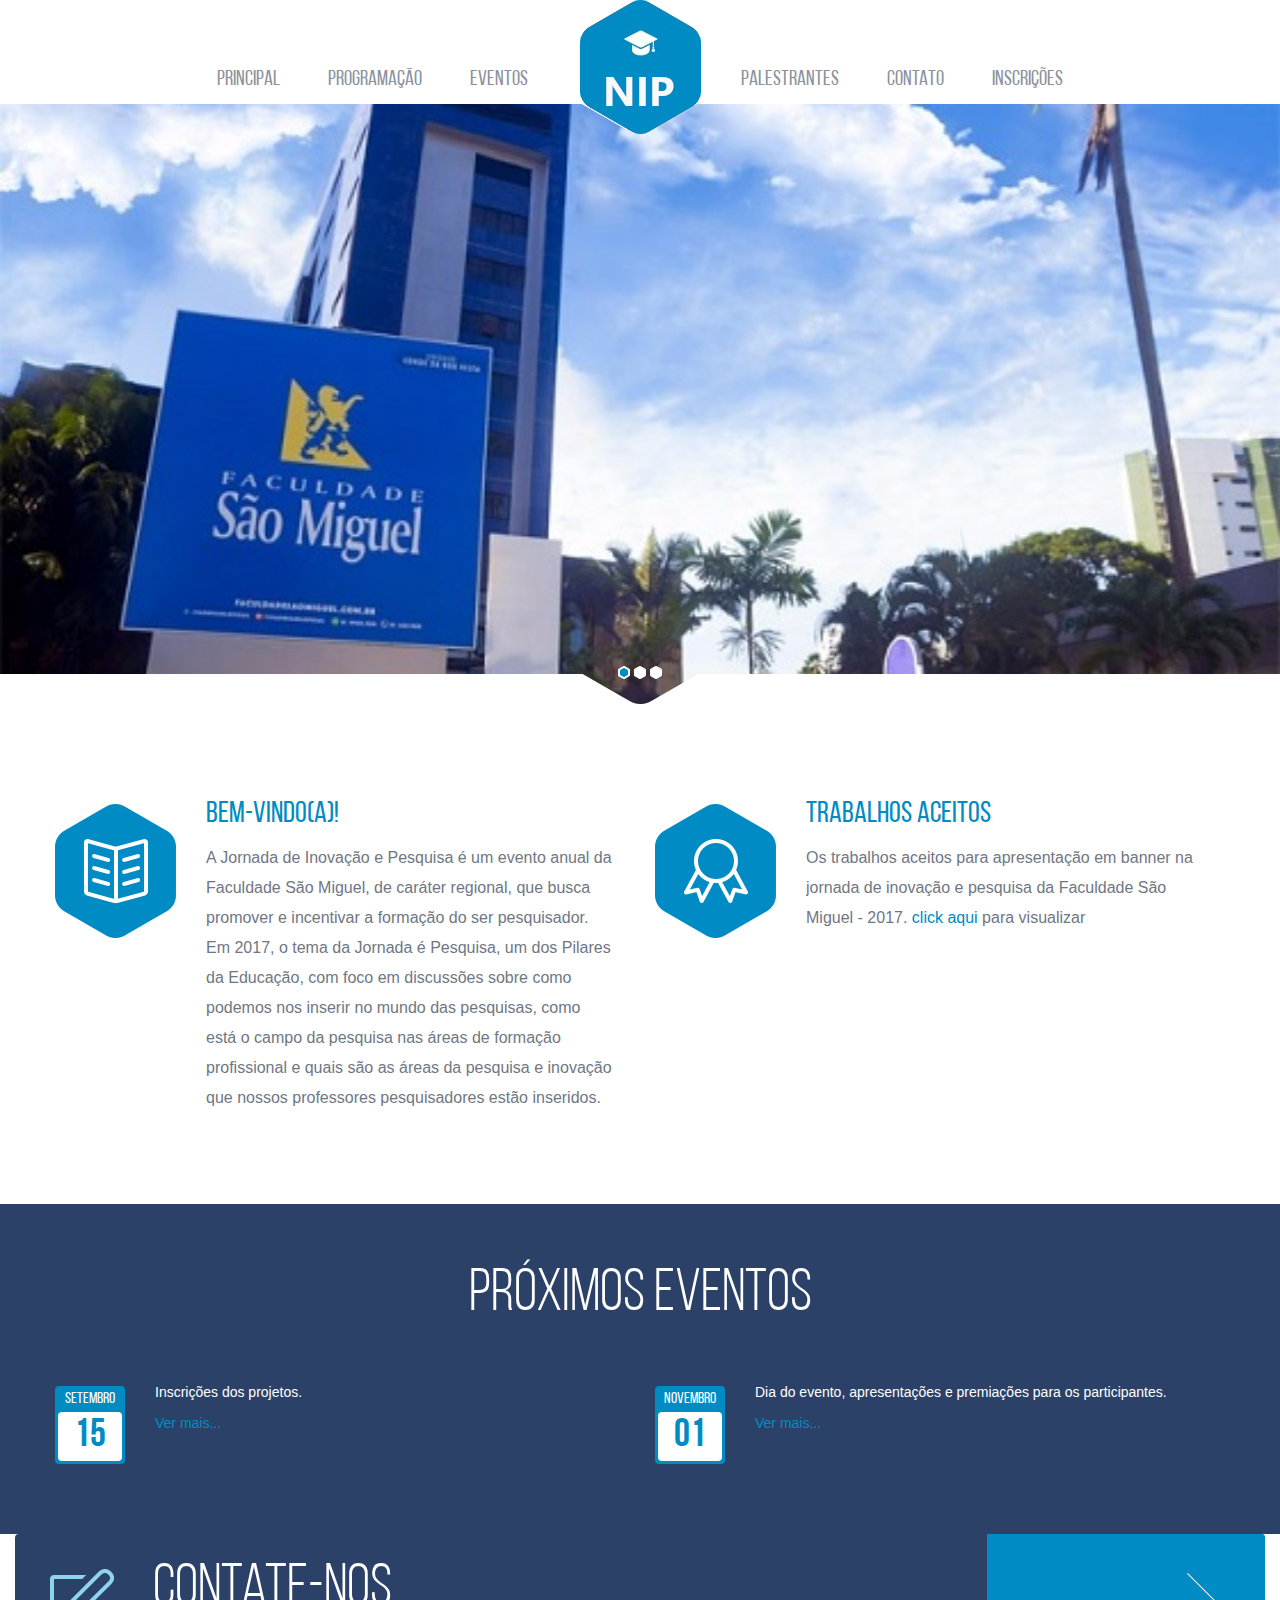
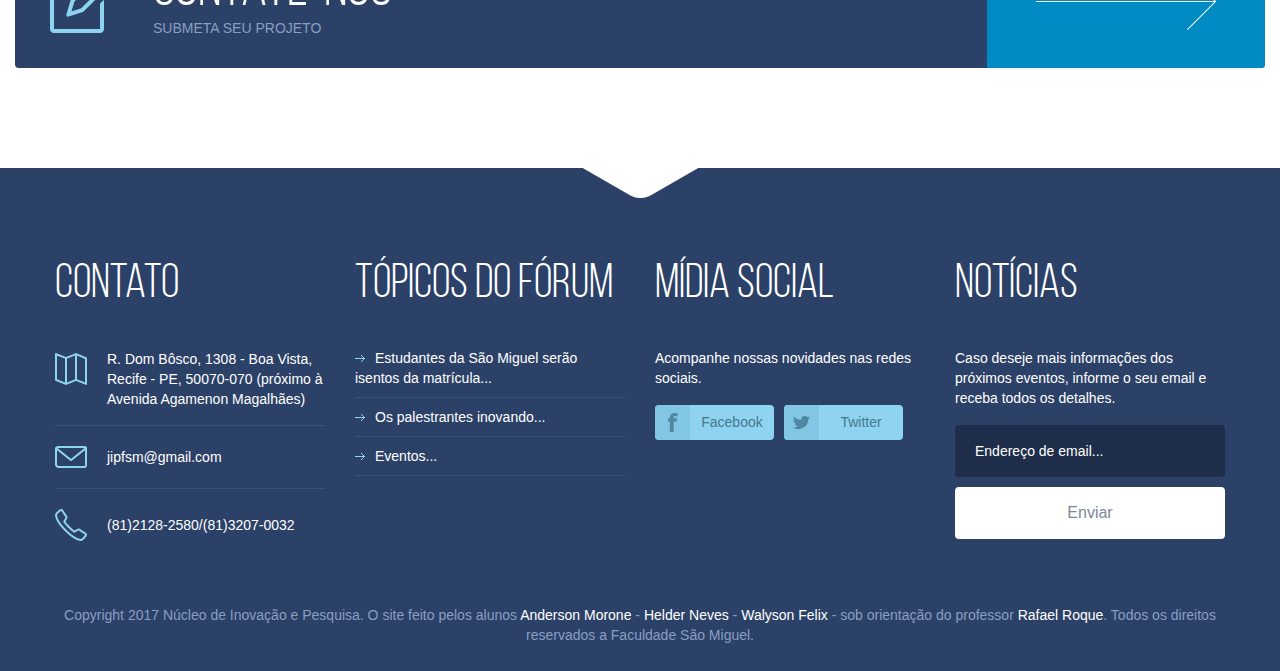
<file: index.html>
<!DOCTYPE html>
<head>
	<meta charset="utf-8">
	<title>JIP-FSM</title>
	<meta name="viewport" content="width=device-width, initial-scale=1, maximum-scale=1, minimum-scale=1, user-scalable=no">
	<link rel="stylesheet" media="all" href="css/style.css">
    <link rel="icon" href="images/icon.jpg" />
</head>
<body>


	<div class="container">
		<a href="index.html" id="logo" title="logo">BEM-VINDO(A)!</a>
		<div class="menu-trigger"></div>
		<nav id="menu">
			<ul>
				<li><a href="index.html">PRINCIPAL</a></li>
				<li><a href="programacao.html">PROGRAMAÇÃO</a></li>
				<li><a href="palestrante.html">EVENTOS</a></li>

			</ul>
			<ul>
				<li><a href="gallery.html">PALESTRANTES</a></li>
				<li><a href="#fancy" class="get-contact">CONTATO</a></li>
				<li><a href="https://goo.gl/forms/UkW4AyPDPEguhDU73">INSCRIÇÕES</a></li>
				</ul>
		</nav>
	</div>

	<div class="slider">
		<ul class="bxslider">
			<li>

				<!-- / content -->
			</li>
			<li>

				<!-- / content -->
			</li>
			<li>

				<!-- / content -->
			</li>
		</ul>
		<div class="bg-bottom"></div>
	</div>

	<section class="posts">
		<div class="container">
			<article>
				<div class="pic"><img width="121" src="images/2.png" alt=""></div>
				<div class="info">
					<h3>BEM-VINDO(A)!</h3>
					<p>A Jornada de Inovação e Pesquisa é um evento anual da Faculdade São Miguel, de caráter regional, que busca promover e incentivar a formação do ser pesquisador. Em 2017, o tema da Jornada é Pesquisa, um dos Pilares da Educação, com foco em discussões sobre como podemos nos inserir no mundo das pesquisas, como está o campo da pesquisa nas áreas de formação profissional e quais são as áreas da pesquisa e inovação que nossos professores pesquisadores estão inseridos.</p>

				</div>
			</article>
			<article>
				<div class="pic"><img width="121" src="images/3.png" alt=""></div>
				<div class="info">
					<h3>Trabalhos Aceitos</h3>
					<p> Os trabalhos aceitos para apresentação em banner na jornada de inovação e pesquisa da Faculdade São Miguel - 2017. <a href="https://drive.google.com/open?id=0B83x2v8IcLNRZXFON1dWZG9VSWs"> click aqui</a> para visualizar
				</div>
			</article>
		</div>
		<!-- / container -->
	</section>



	<section class="news">
		<div class="container">
			<h2>Próximos eventos</h2>
			<article>
				<div class="current-date">
					<p>Setembro</p>
					<p class="date">15</p>
				</div>
				<div class="info">
					<p>Inscrições dos projetos.</p>
					<!--<a class="more" href="https://goo.gl/forms/UkW4AyPDPEguhDU73">Ver mais...</a>-->
					<a href="https://goo.gl/forms/UkW4AyPDPEguhDU73" target="iframe_download">Ver mais...</a></p>
				</div>
			</article>
			<article>
				<div class="current-date">
					<p>Novembro</p>
					<p class="date">01</p>
				</div>
				<div class="info">
					<p>Dia do evento, apresentações e premiações para os participantes.</p>
					<a href="palestrante.html">Ver mais...</a>
				</div>
			</article>


			<!--<div class="btn-holder">
				<a class="btn blue" href="#">Veja os próximos eventos</a>
				</div>-->
		</div>
		<!-- / container -->
	</section>
	<div class="post">
		<a href="#fancy" class="info-request">
			<span class="holder">
				<span class="title">Contate-nos</span>
				<span class="text">Submeta seu Projeto</span>
			</span>
			<span class="arrow"></span>
		</a>
	</div>
		<footer id="footer">
		<div class="container">
			<section>
				<article class="col-1">
					<h3>Contato</h3>
					<ul>
						<li class="address"><a href="#"> R. Dom Bôsco, 1308 - Boa Vista, Recife - PE, 50070-070 (próximo à Avenida Agamenon Magalhães)</a></li>
						<li class="mail"><a href="#">jipfsm@gmail.com</a></li>
						<li class="phone last"><a href="#">(81)2128-2580/(81)3207-0032</a></li>
					</ul>
				</article>
				<article class="col-2">
					<h3>Tópicos do fórum</h3>
					<ul>
						<li><a href="programacao.html">Estudantes da São Miguel serão isentos da matrícula...</a></li>
						<li><a href="gallery.html">Os palestrantes inovando...</a></li>
						<li><a href="#">Eventos... </a></li>

					</ul>
				</article>
				<article class="col-3">
					<h3>Mídia social</h3>
					<p>Acompanhe nossas novidades nas redes sociais.</p>
					<ul>
						<li class="facebook"><a href="https://www.facebook.com/saomigueloficial" target="iframe_download">Facebook</a></li>

						<!--<li class="google-plus"><a href="jipfsm@gmail.com" target="iframe_download">Google+</a></li>-->
						<li class="twitter"><a href="https://twitter.com/fac_saomiguel" target="iframe_download">Twitter</a></li>
						<!--<li class="instagram"><a href="#">Instagram</a></li>-->
					</ul>
				</article>
				<article class="col-4">
					<h3>Notícias</h3>
					<p>Caso deseje mais informações dos próximos eventos, informe o seu email e receba todos os detalhes.</p>
					<!--alteração HELDER rodapé-->
					<form action="#">
						<input placeholder="Endereço de email..." type="text">
						<button type="submit">Enviar</button>
					</form>
					<ul>
						<li><a href="#"></a></li>
					</ul>
				</article>
			</section>
			<p class="copy">Copyright 2017 Núcleo de Inovação e Pesquisa. O site feito pelos alunos <a href="http://moroni.azurewebsites.net/" title="Anderson Morone" target="_blank">Anderson Morone</a> - <a href="http://lattes.cnpq.br/8523577085284899" title="Helder Neves" target="_blank">Helder Neves</a> - <a href="#" title="Walyson Felix" target="_blank">Walyson Felix</a> - sob orientação do professor <a href="https://twitter.com/rafaroques" title="Rafael Roque" target="_blank">Rafael Roque</a>.  Todos os direitos reservados a Faculdade São Miguel.</p>
		</div>
		<!-- / container -->
	</footer>
	<!-- / footer -->



	<div id="fancy">
			<h2>Deixe-nos uma mensagem</h2>
			<form action="#">
				<div class="left">
					<fieldset class="mail"><input placeholder="Email" type="text"></fieldset>
					<fieldset class="name"><input placeholder="Nome" type="text"></fieldset>
					<fieldset class="subject"><select><option>Escolha um motivo</option><option>Dúvidas</option><option>Elogios</option><option>Reclamações</option><option>Sugestões</option></select></fieldset>
				</div>
				<div class="right">
					<fieldset class="question"><textarea placeholder="Mensagem"></textarea></fieldset>
				</div>
				<div class="btn-holder">
					<button class="btn blue" type="submit">Enviar</button>
				</div>
			</form>
	</div>

	<script src="http://code.jquery.com/jquery-1.11.1.min.js"></script>
	<script>window.jQuery || document.write("<script src='js/jquery-1.11.1.min.js'>\x3C/script>")</script>
	<script src="js/plugins.js"></script>
	<script src="js/main.js"></script>
</body>
</html>
</file>
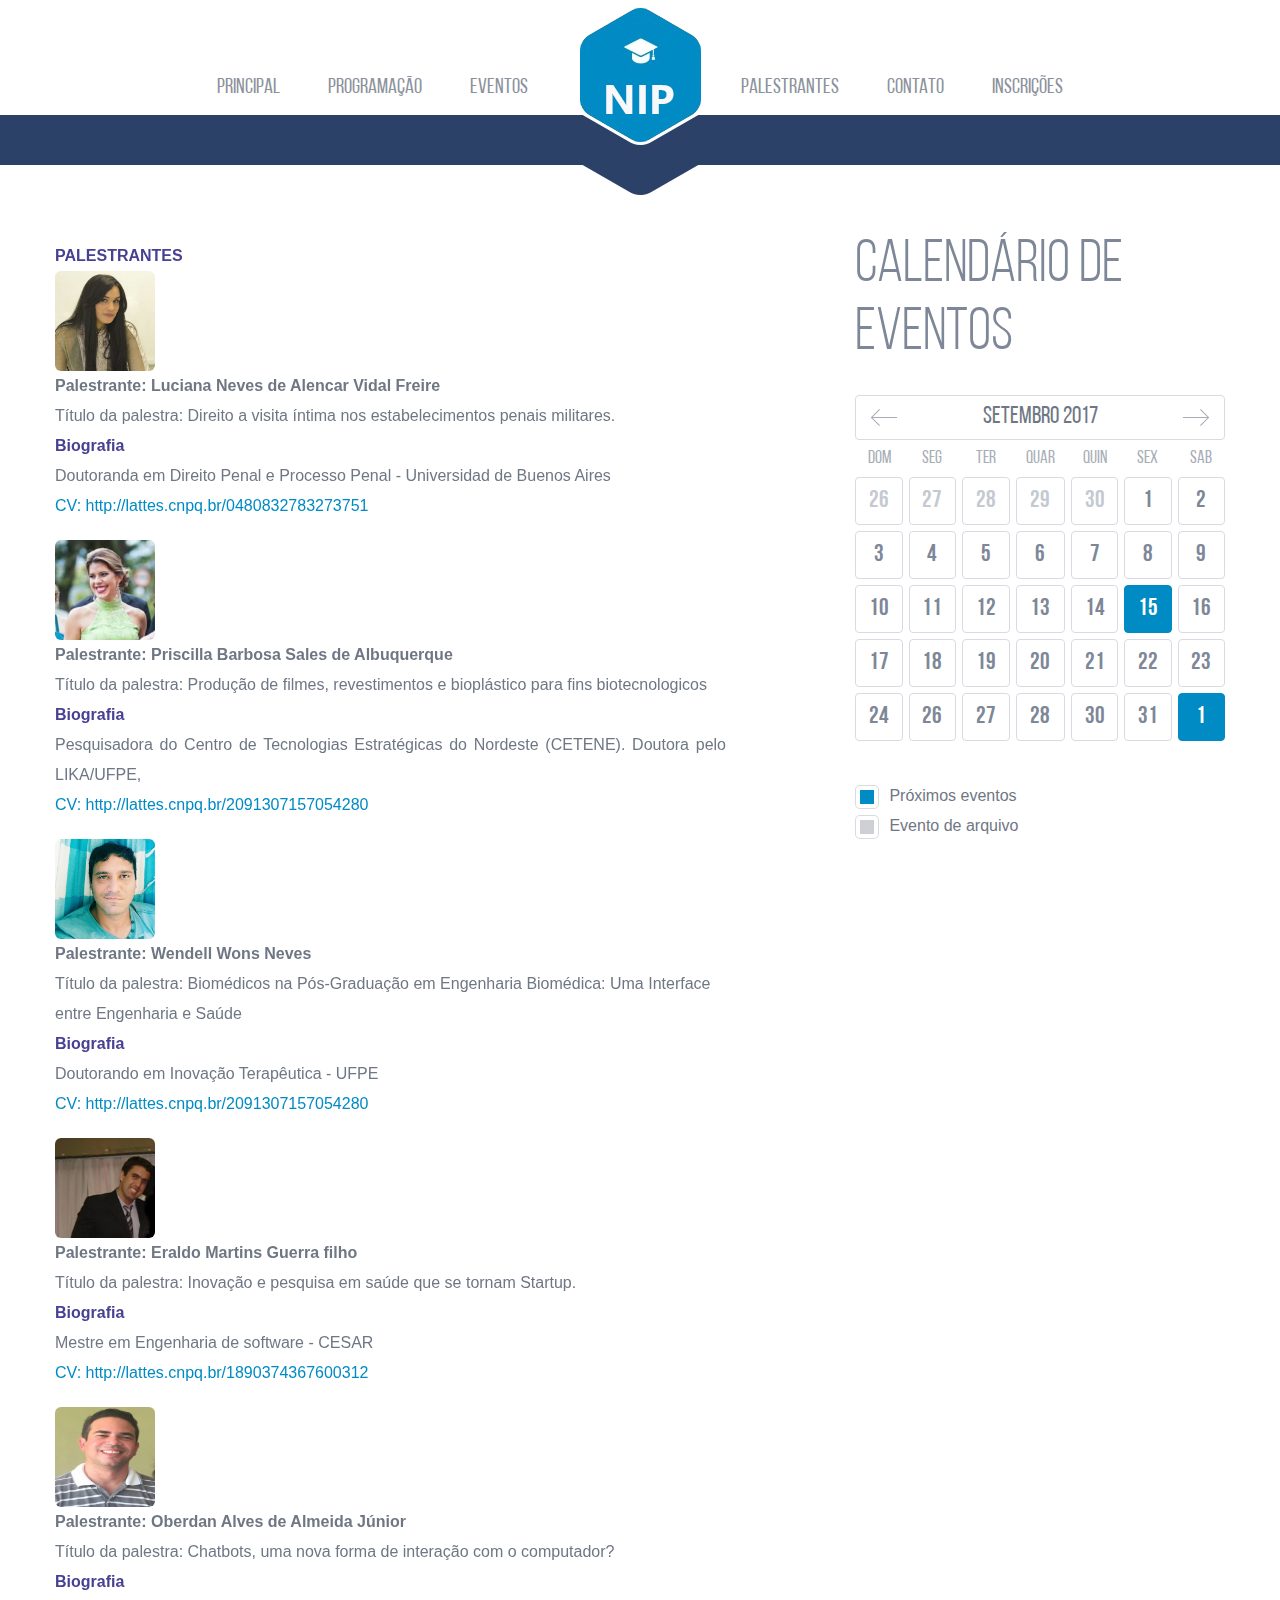
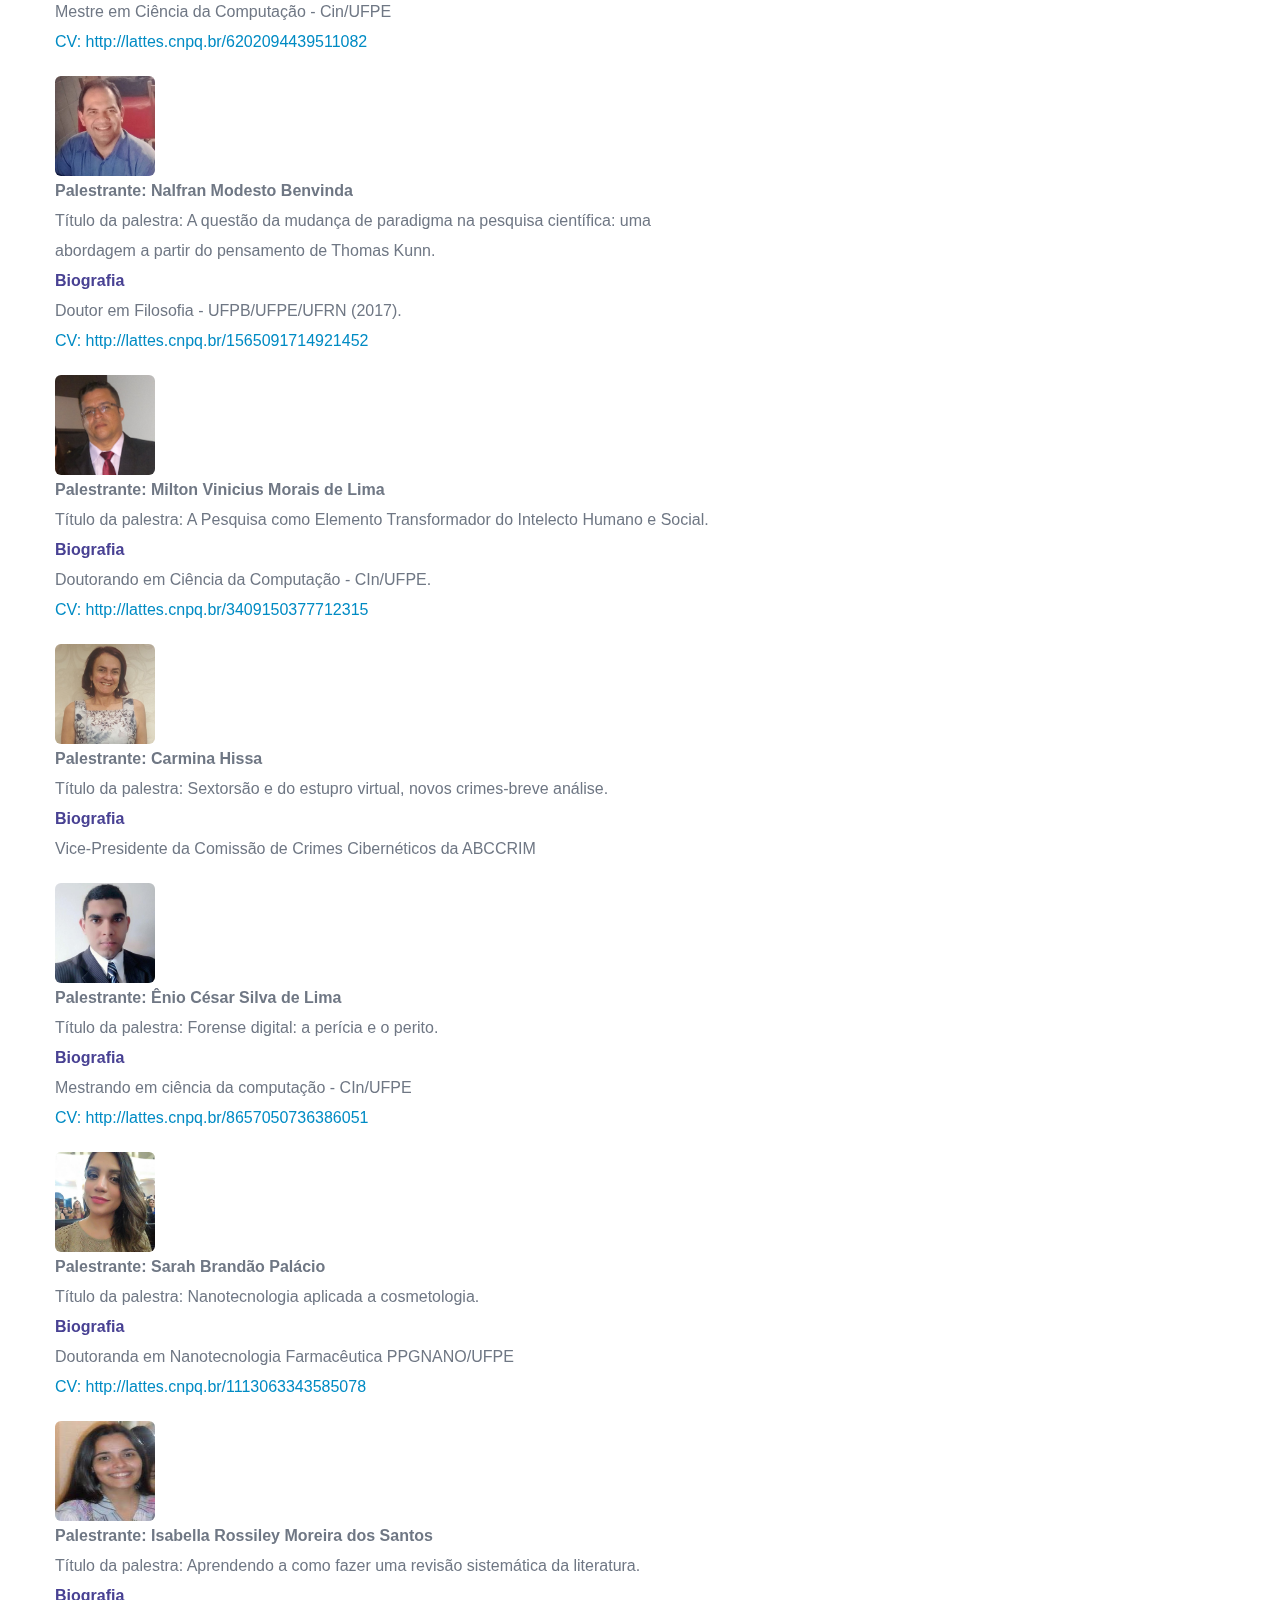
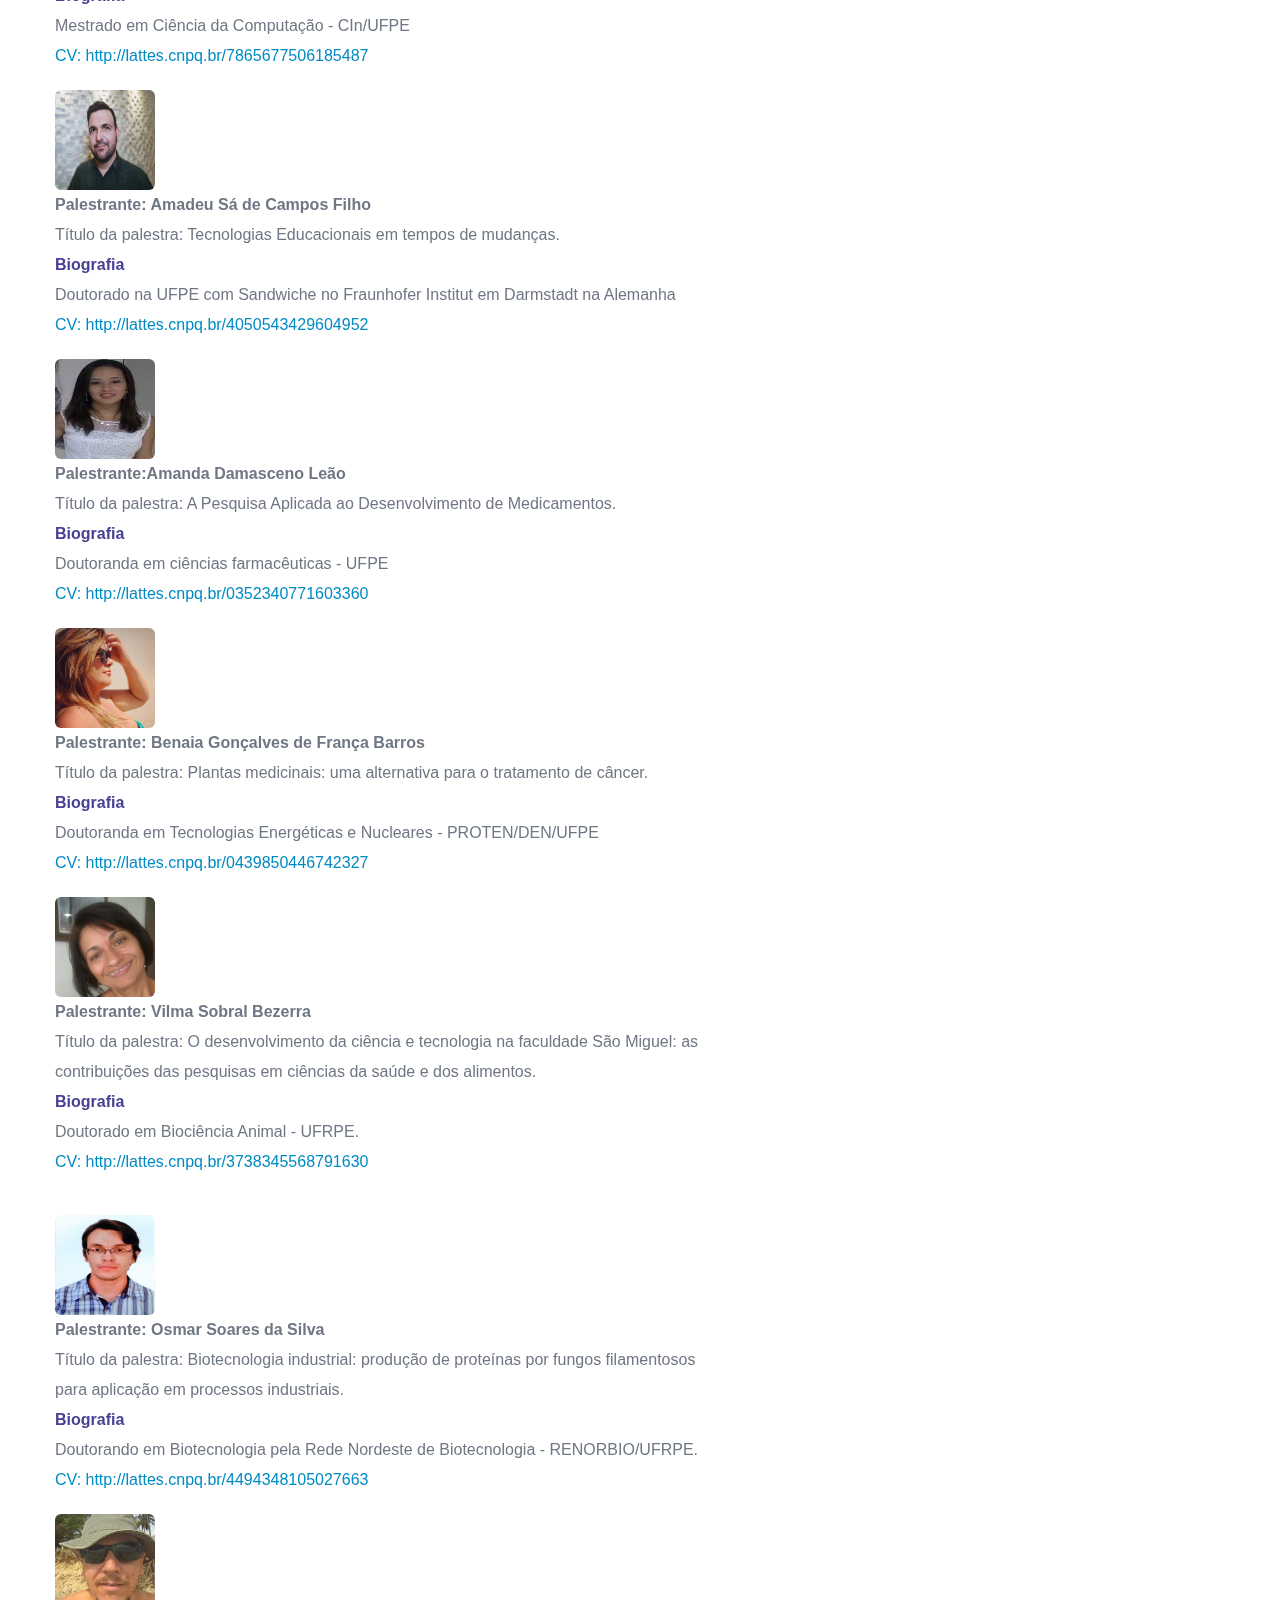
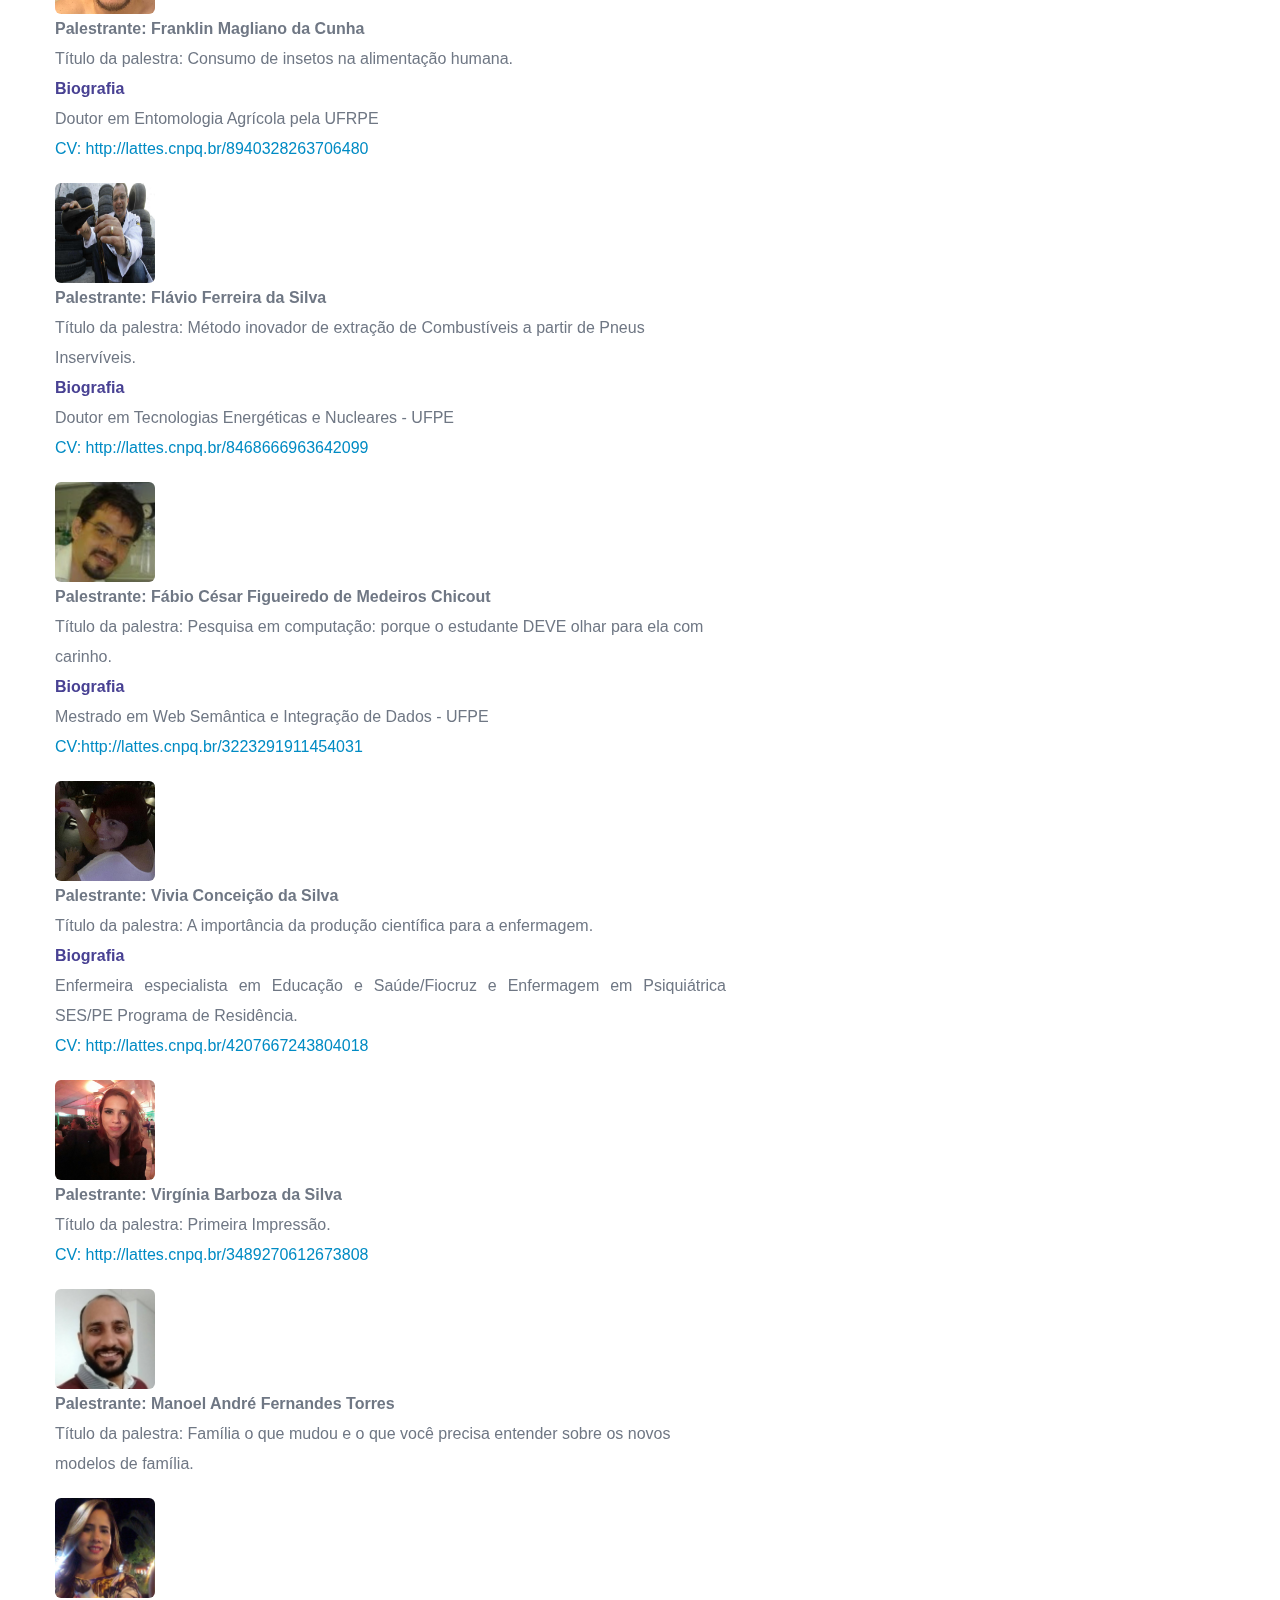
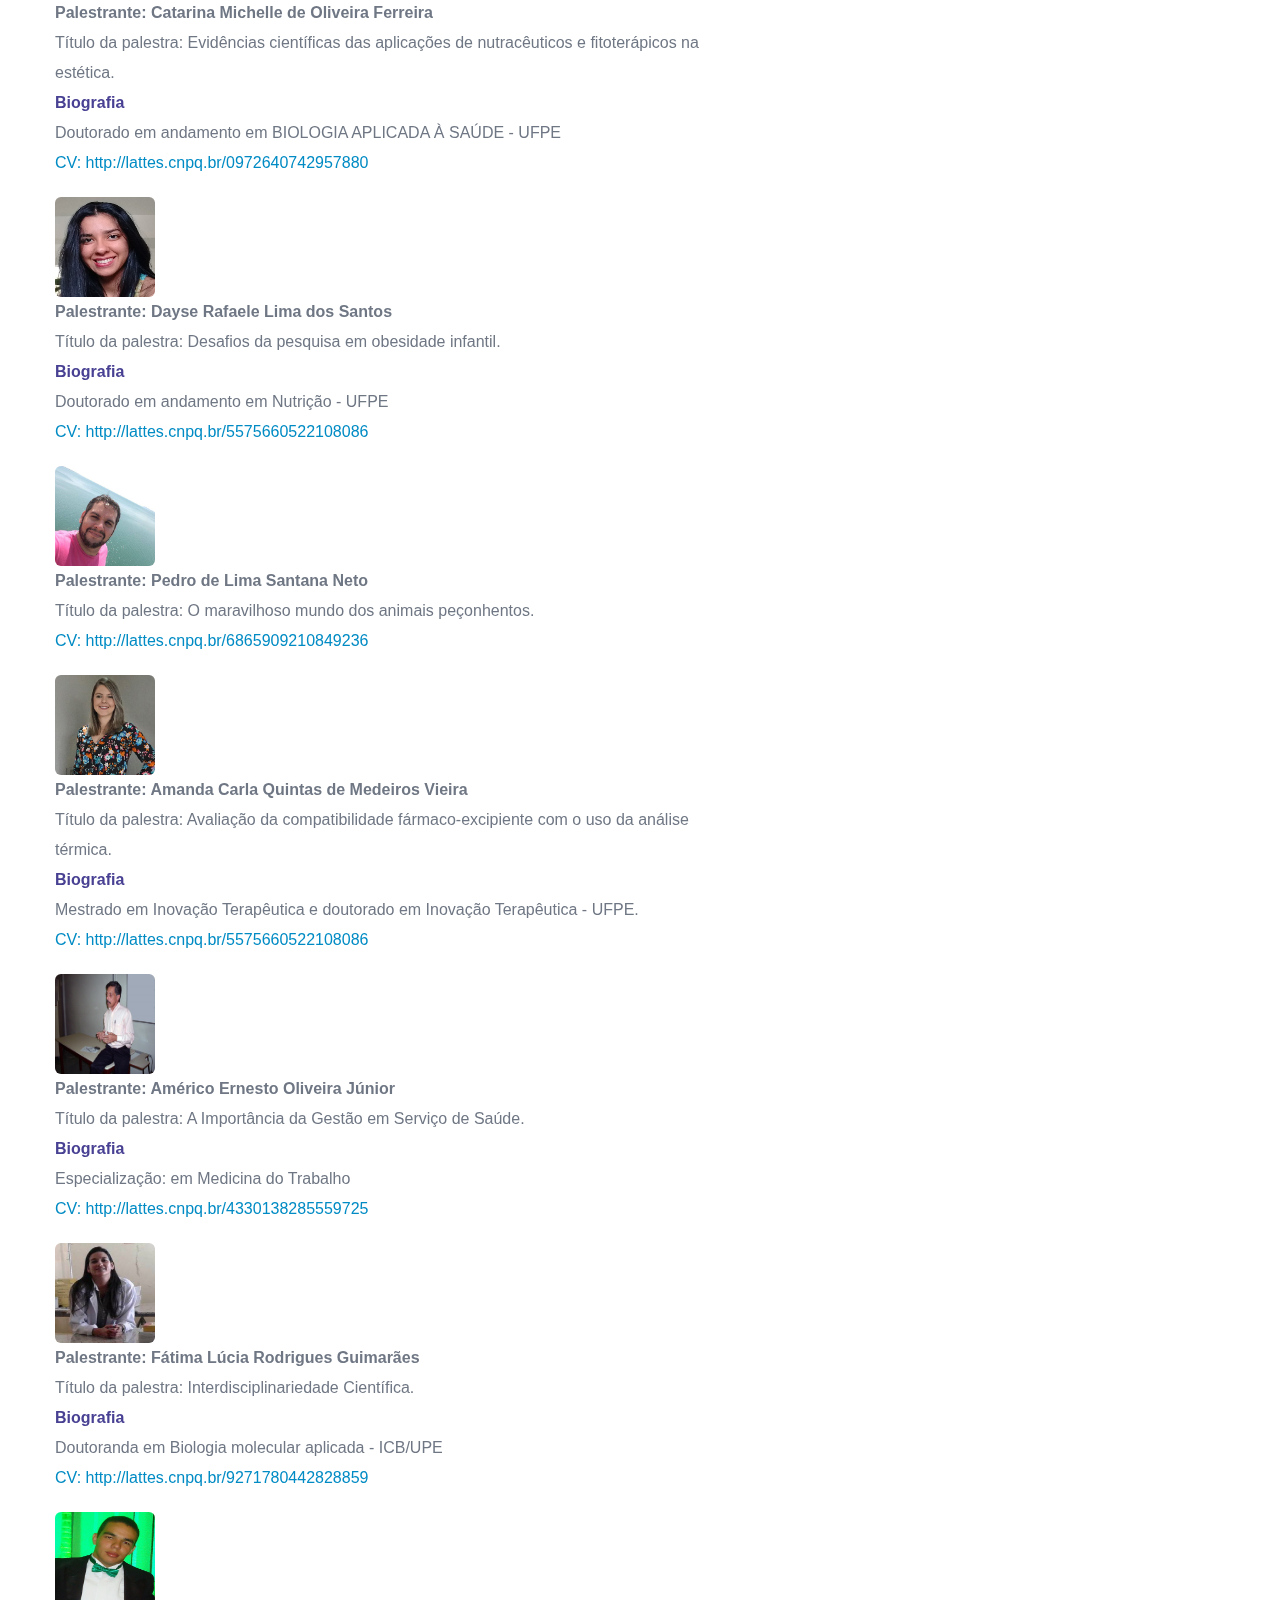
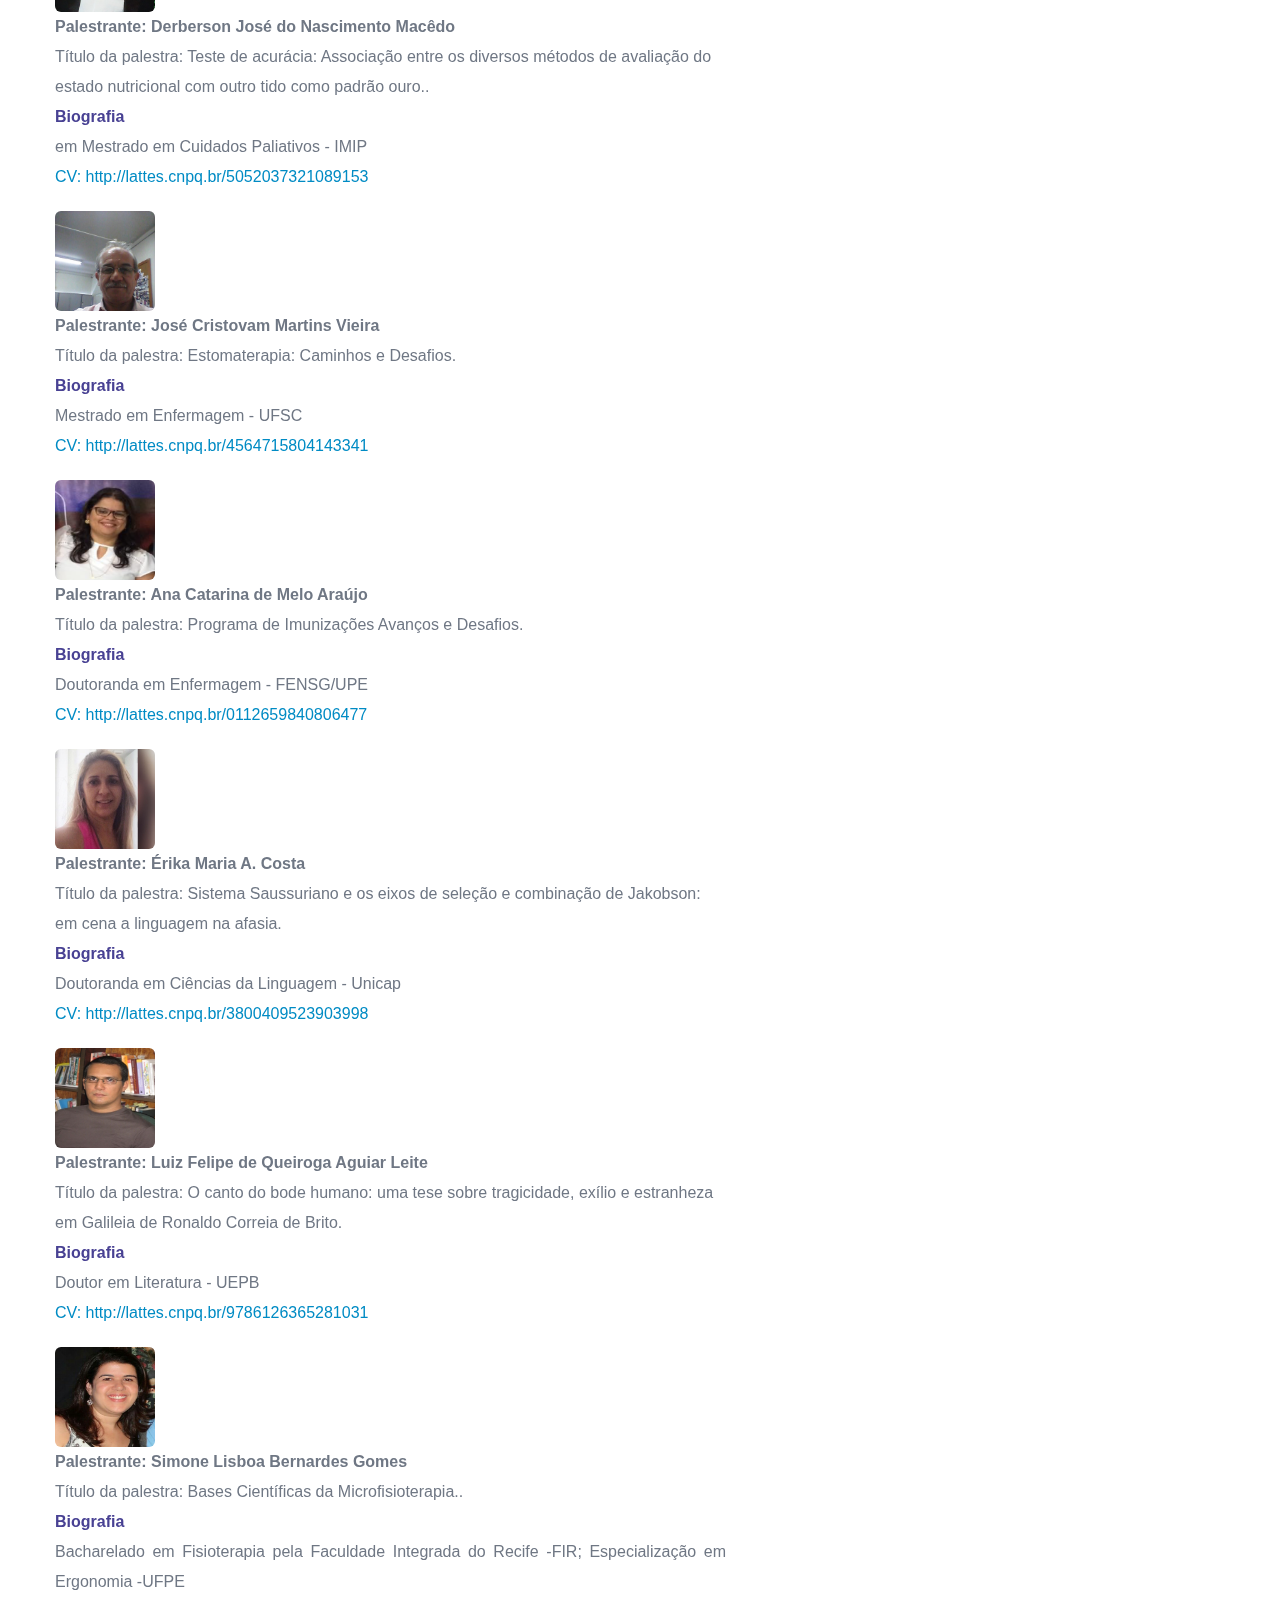
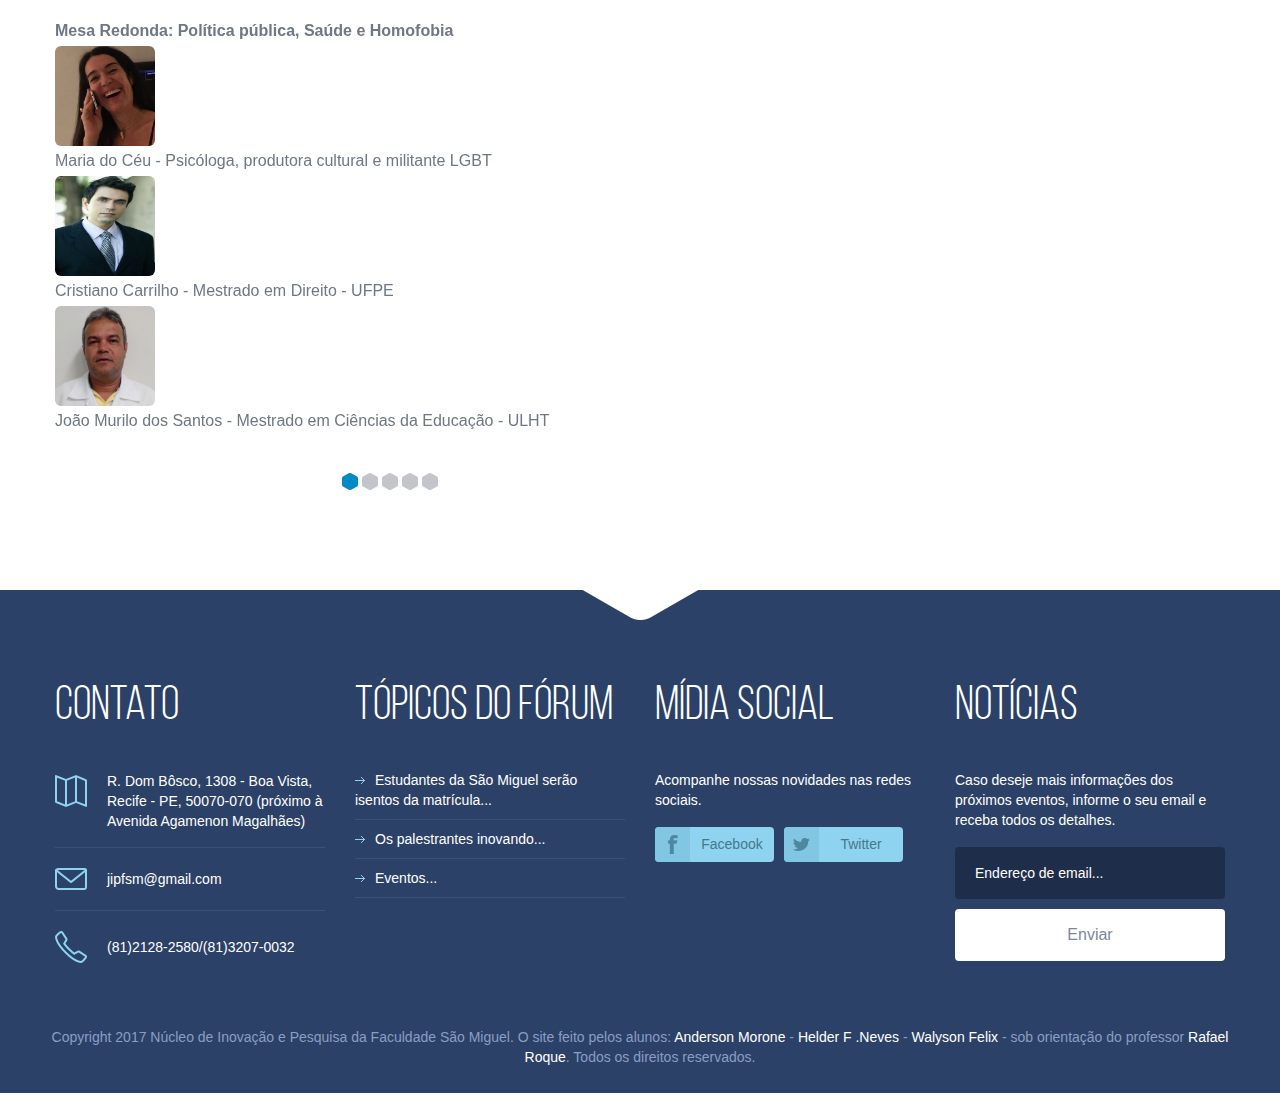
<file: gallery.html>
<!DOCTYPE html>
<!--[if IE 8]> <html class="ie8 oldie" lang="en"> <![endif]-->
<!--[if gt IE 8]><!--> <html lang="en"> <!--<![endif]-->
<head>
	<meta charset="utf-8">
	<title>JIP-FSM</title>
	<meta name="viewport" content="width=device-width, initial-scale=1, maximum-scale=1, minimum-scale=1, user-scalable=no">
	<link rel="stylesheet" media="all" href="css/style.css">
    <link rel="icon" href="images/icon.jpg" />
	<!--[if lt IE 9]>
		<script src="http://html5shiv.googlecode.com/svn/trunk/html5.js"></script>
	<![endif]-->
</head>
<body>

<header id="header">
		<div class="container">
			<a href="index.html" id="logo" title="logo">BEM-VINDO(A)!</a>
			<div class="menu-trigger"></div>
			<nav id="menu">
				<ul>
					<li><a href="index.html">PRINCIPAL</a></li>
					<li><a href="programacao.html">PROGRAMAÇÃO</a></li>
					<li><a href="palestrante.html">EVENTOS</a></li>

				</ul>
				<ul>
					<li><a href="gallery.html">PALESTRANTES</a></li>
					<li><a href="#fancy" class="get-contact">CONTATO</a></li>
					<li><a href="https://goo.gl/forms/UkW4AyPDPEguhDU73">INSCRIÇÕES</a></li>
   				</ul>
			</nav>
			<!-- / navigation -->
		</div>
		<!-- / container -->

	<div class="divider"></div>

	<div class="content">
		<div class="container">

			<div class="main-content">
				<div class="slider-con">
					<ul class="bxslider">
						<li><h4 style="text-align: justify;"><span style="color: #484193;"><strong>PALESTRANTES</strong></span></h4>
							<div class="slide">
								<ul>
									<li>
										<div class=" col-md-9">
											<div class="row">
										<div class=" col-md-3">
										<img class="alignnone size-medium img-thumbnail  img-responsive" src="images/LucianaNeves_Palestrante.png" alt="" width="100" height="100">
										</div>
										<div class=" col-md-9">
										<h4><strong>Palestrante: Luciana Neves de Alencar Vidal Freire</strong></h4>
										<p>Título da palestra: Direito a visita íntima nos estabelecimentos penais militares. <br />
										<!--Dia e horário: 24 de Outubro às 14h--></p>
										<h5 style="text-align: justify;"><span style="color: #484193;"><strong>Biografia</strong></span></h5>
										<p style="text-align: justify;">Doutoranda em Direito Penal e Processo Penal - Universidad de Buenos Aires
										<p style="text-align: justify;"><a href="http://lattes.cnpq.br/0480832783273751">CV: http://lattes.cnpq.br/0480832783273751</a><br />
										</div>
										</div>
									 </li>
									 <li>
											<div class=" col-md-9">
												<div class="row">
											<div class=" col-md-3">
											<img class="alignnone size-medium img-thumbnail  img-responsive" src="images/PriscillaBarbosa_Palestrante.png" alt="" width="100" height="100">
											</div>
											<div class=" col-md-9">
											<h4><strong>Palestrante: Priscilla Barbosa Sales de Albuquerque</strong></h4>
											<p>Título da palestra: Produção de filmes, revestimentos e bioplástico para fins biotecnologicos<br/>
											<!--Dia e horário: 24 de Outubro às 14h--></p>
											<h5 style="text-align: justify;"><span style="color: #484193;"><strong>Biografia</strong></span></h5>
											<p style="text-align: justify;"> Pesquisadora do Centro de Tecnologias Estratégicas do Nordeste (CETENE). Doutora pelo LIKA/UFPE,
											<p style="text-align: justify;"><a href="http://lattes.cnpq.br/2091307157054280">CV: http://lattes.cnpq.br/2091307157054280</a><br />
											</div>
										</li>
										<li>
 											<div class=" col-md-9">
 												<div class="row">
 											<div class=" col-md-3">
 											<img class="alignnone size-medium img-thumbnail  img-responsive" src="images/WendellWons_Palestrante.png" alt="" width="100" height="100">
 											</div>
 											<div class=" col-md-9">
 											<h4><strong>Palestrante: Wendell Wons Neves</strong></h4>
 											<p>Título da palestra: Biomédicos na Pós-Graduação em Engenharia Biomédica: Uma Interface entre Engenharia e Saúde<br/>
 											<!--Dia e horário: 24 de Outubro às 14h--></p>
 											<h5 style="text-align: justify;"><span style="color: #484193;"><strong>Biografia</strong></span></h5>
 											<p style="text-align: justify;"> Doutorando em Inovação Terapêutica - UFPE
 											<p style="text-align: justify;"><a href="http://lattes.cnpq.br/2091307157054280">CV: http://lattes.cnpq.br/2091307157054280</a><br />
 											</div>
 										</li>
										<li>
 											<div class=" col-md-9">
 												<div class="row">
 											<div class=" col-md-3">
 											<img class="alignnone size-medium img-thumbnail  img-responsive" src="images/Eraldo_Palestrante.jpg" alt="" width="100" height="100">
 											</div>
 											<div class=" col-md-9">
 											<h4><strong>Palestrante: Eraldo Martins Guerra filho</strong></h4>
 											<p>Título da palestra: Inovação e pesquisa em saúde que se tornam Startup.<br/>
 											<!--Dia e horário: 24 de Outubro às 14h--></p>
 											<h5 style="text-align: justify;"><span style="color: #484193;"><strong>Biografia</strong></span></h5>
 											<p style="text-align: justify;"> Mestre em Engenharia de software - CESAR
 											<p style="text-align: justify;"><a href="http://lattes.cnpq.br/1890374367600312">CV: http://lattes.cnpq.br/1890374367600312</a><br />
 											</div>
 										</li>
										<li>
 											<div class=" col-md-9">
 												<div class="row">
 											<div class=" col-md-3">
 											<img class="alignnone size-medium img-thumbnail  img-responsive" src="images/Oberdan_Palestrante.jpg" alt="" width="100" height="100">
 											</div>
 											<div class=" col-md-9">
 											<h4><strong>Palestrante: Oberdan Alves de Almeida Júnior</strong></h4>
 											<p>Título da palestra: Chatbots, uma nova forma de interação com o computador?<br/>
 											<!--Dia e horário: 24 de Outubro às 14h--></p>
 											<h5 style="text-align: justify;"><span style="color: #484193;"><strong>Biografia</strong></span></h5>
 											<p style="text-align: justify;">Mestre em Ciência da Computação - Cin/UFPE
 											<p style="text-align: justify;"><a href="http://lattes.cnpq.br/6202094439511082">CV: http://lattes.cnpq.br/6202094439511082</a><br />
 											</div>
 										</li>
										<li>
 											<div class=" col-md-9">
 												<div class="row">
 											<div class=" col-md-3">
 											<img class="alignnone size-medium img-thumbnail  img-responsive" src="images/Nalfran _Palestrante.png" alt="" width="100" height="100">
 											</div>
 											<div class=" col-md-9">
 											<h4><strong>Palestrante: Nalfran Modesto Benvinda</strong></h4>
 											<p>Título da palestra: A questão da mudança de paradigma na pesquisa científica: uma abordagem a partir do pensamento de Thomas Kunn.<br/>
 											<!--Dia e horário: 24 de Outubro às 14h--></p>
 											<h5 style="text-align: justify;"><span style="color: #484193;"><strong>Biografia</strong></span></h5>
 											<p style="text-align: justify;"> Doutor em Filosofia - UFPB/UFPE/UFRN (2017).
 											<p style="text-align: justify;"><a href="http://lattes.cnpq.br/1565091714921452">CV: http://lattes.cnpq.br/1565091714921452</a><br />
 											</div>
 										</li>
										<li>
 											<div class=" col-md-9">
 												<div class="row">
 											<div class=" col-md-3">
 											<img class="alignnone size-medium img-thumbnail  img-responsive" src="images/Milton_Palestrante.png" alt="" width="100" height="100">
 											</div>
 											<div class=" col-md-9">
 											<h4><strong>Palestrante: Milton Vinicius Morais de Lima</strong></h4>
 											<p>Título da palestra: A Pesquisa como Elemento Transformador do Intelecto Humano e Social.<br/>
 											<!--Dia e horário: 24 de Outubro às 14h--></p>
 											<h5 style="text-align: justify;"><span style="color: #484193;"><strong>Biografia</strong></span></h5>
 											<p style="text-align: justify;"> Doutorando em Ciência da Computação - CIn/UFPE.
 											<p style="text-align: justify;"><a href="http://lattes.cnpq.br/3409150377712315">CV: http://lattes.cnpq.br/3409150377712315</a><br />
 											</div>
 										</li>
										<li>
 											<div class=" col-md-9">
 												<div class="row">
 											<div class=" col-md-3">
 											<img class="alignnone size-medium img-thumbnail  img-responsive" src="images/Carminha_Palestra.png" alt="" width="100" height="100">
 											</div>
 											<div class=" col-md-9">
 											<h4><strong>Palestrante: Carmina Hissa</strong></h4>
 											<p>Título da palestra: Sextorsão e do estupro virtual, novos crimes-breve análise.<br/>
 											<!--Dia e horário: 24 de Outubro às 14h--></p>
 											<h5 style="text-align: justify;"><span style="color: #484193;"><strong>Biografia</strong></span></h5>
 											<p style="text-align: justify;"> Vice-Presidente da Comissão de Crimes Cibernéticos da ABCCRIM
 											</div>
 										</li>
										<li>
 											<div class=" col-md-9">
 												<div class="row">
 											<div class=" col-md-3">
 											<img class="alignnone size-medium img-thumbnail  img-responsive" src="images/Enio_Palestrante.jpg" alt="" width="100" height="100">
 											</div>
 											<div class=" col-md-9">
 											<h4><strong>Palestrante: Ênio César Silva de Lima</strong></h4>
 											<p>Título da palestra: Forense digital: a perícia e o perito.<br/>
 											<!--Dia e horário: 24 de Outubro às 14h--></p>
 											<h5 style="text-align: justify;"><span style="color: #484193;"><strong>Biografia</strong></span></h5>
 											<p style="text-align: justify;"> Mestrando em ciência da computação - CIn/UFPE
 											<p style="text-align: justify;"><a href="http://lattes.cnpq.br/8657050736386051">CV: http://lattes.cnpq.br/8657050736386051</a><br />
 											</div>
 										</li>
										<li>
 											<div class=" col-md-9">
 												<div class="row">
 											<div class=" col-md-3">
 											<img class="alignnone size-medium img-thumbnail  img-responsive" src="images/Sarah_Palestrante.png" alt="" width="100" height="100">
 											</div>
 											<div class=" col-md-9">
 											<h4><strong>Palestrante: Sarah Brandão Palácio</strong></h4>
 											<p>Título da palestra: Nanotecnologia aplicada a cosmetologia.<br/>
 											<!--Dia e horário: 24 de Outubro às 14h--></p>
 											<h5 style="text-align: justify;"><span style="color: #484193;"><strong>Biografia</strong></span></h5>
 											<p style="text-align: justify;"> Doutoranda em Nanotecnologia Farmacêutica PPGNANO/UFPE
 											<p style="text-align: justify;"><a href="http://lattes.cnpq.br/1113063343585078">CV: http://lattes.cnpq.br/1113063343585078</a><br />
 											</div>
 										</li>
										<li>
 											<div class=" col-md-9">
 												<div class="row">
 											<div class=" col-md-3">
 											<img class="alignnone size-medium img-thumbnail  img-responsive" src="images/Isabela_Palestrante.jpg" alt="" width="100" height="100">
 											</div>
 											<div class=" col-md-9">
 											<h4><strong>Palestrante: Isabella Rossiley Moreira dos Santos</strong></h4>
 											<p>Título da palestra: Aprendendo a como fazer uma revisão sistemática da literatura.<br/>
 											<!--Dia e horário: 24 de Outubro às 14h--></p>
 											<h5 style="text-align: justify;"><span style="color: #484193;"><strong>Biografia</strong></span></h5>
 											<p style="text-align: justify;"> Mestrado em Ciência da Computação - CIn/UFPE
 											<p style="text-align: justify;"><a href="http://lattes.cnpq.br/7865677506185487">CV: http://lattes.cnpq.br/7865677506185487</a><br />
 											</div>
 										</li>
										<li>
 											<div class=" col-md-9">
 												<div class="row">
 											<div class=" col-md-3">
 											<img class="alignnone size-medium img-thumbnail  img-responsive" src="images/Amadeu.png" alt="" width="100" height="100">
 											</div>
 											<div class=" col-md-9">
 											<h4><strong>Palestrante: Amadeu Sá de Campos Filho</strong></h4>
 											<p>Título da palestra: Tecnologias Educacionais em tempos de mudanças.<br/>
 											<!--Dia e horário: 24 de Outubro às 14h--></p>
 											<h5 style="text-align: justify;"><span style="color: #484193;"><strong>Biografia</strong></span></h5>
 											<p style="text-align: justify;"> Doutorado na UFPE com Sandwiche no Fraunhofer Institut em Darmstadt na Alemanha
 											<p style="text-align: justify;"><a href="http://lattes.cnpq.br/4050543429604952">CV: http://lattes.cnpq.br/4050543429604952</a><br />
 											</div>
										<li>
 											<div class=" col-md-9">
 												<div class="row">
 											<div class=" col-md-3">
 											<img class="alignnone size-medium img-thumbnail  img-responsive" src="images/Amanda_Palestrante.jpg" alt="" width="100" height="100">
 											</div>
 											<div class=" col-md-9">
 											<h4><strong>Palestrante:Amanda Damasceno Leão</strong></h4>
 											<p>Título da palestra: A Pesquisa Aplicada ao Desenvolvimento de Medicamentos.<br/>
 											<!--Dia e horário: 24 de Outubro às 14h--></p>
 											<h5 style="text-align: justify;"><span style="color: #484193;"><strong>Biografia</strong></span></h5>
 											<p style="text-align: justify;"> Doutoranda em ciências farmacêuticas - UFPE
 											<p style="text-align: justify;"><a href="http://lattes.cnpq.br/0352340771603360">CV: http://lattes.cnpq.br/0352340771603360</a><br />
 											</div>
 										</li>
										<li>
 											<div class=" col-md-9">
 												<div class="row">
 											<div class=" col-md-3">
 											<img class="alignnone size-medium img-thumbnail  img-responsive" src="images/Benaia_Palestrante.png" alt="" width="100" height="100">
 											</div>
 											<div class=" col-md-9">
 											<h4><strong>Palestrante: Benaia Gonçalves de França Barros</strong></h4>
 											<p>Título da palestra: Plantas medicinais: uma alternativa para o tratamento de câncer.<br/>
 											<!--Dia e horário: 24 de Outubro às 14h--></p>
 											<h5 style="text-align: justify;"><span style="color: #484193;"><strong>Biografia</strong></span></h5>
 											<p style="text-align: justify;"> Doutoranda em Tecnologias Energéticas e Nucleares - PROTEN/DEN/UFPE
 											<p style="text-align: justify;"><a href="http://lattes.cnpq.br/0439850446742327 ">CV: http://lattes.cnpq.br/0439850446742327</a><br />
 											</div>
 										</li>
										<li>
											<li>
	 											<div class=" col-md-9">
	 												<div class="row">
	 											<div class=" col-md-3">
	 											<img class="alignnone size-medium img-thumbnail  img-responsive" src="images/Vilma_Palestrante.png" alt="" width="100" height="100">
	 											</div>
	 											<div class=" col-md-9">
	 											<h4><strong>Palestrante: Vilma Sobral Bezerra</strong></h4>
	 											<p>Título da palestra: O desenvolvimento da ciência e tecnologia na faculdade São Miguel: as contribuições das pesquisas em ciências da saúde e dos alimentos.<br/>
	 											<!--Dia e horário: 24 de Outubro às 14h--></p>
	 											<h5 style="text-align: justify;"><span style="color: #484193;"><strong>Biografia</strong></span></h5>
	 											<p style="text-align: justify;"> Doutorado em Biociência Animal - UFRPE.
	 											<p style="text-align: justify;"><a href="http://lattes.cnpq.br/3738345568791630">CV: http://lattes.cnpq.br/3738345568791630</a><br />
	 											</div>
	 										</li>
											<li>
												<li>
		 											<div class=" col-md-9">
		 												<div class="row">
		 											<div class=" col-md-3">
		 											<img class="alignnone size-medium img-thumbnail  img-responsive" src="images/Osmar_Palestrante.png" alt="" width="100" height="100">
		 											</div>
		 											<div class=" col-md-9">
		 											<h4><strong>Palestrante: Osmar Soares da Silva</strong></h4>
		 											<p>Título da palestra: Biotecnologia industrial: produção de proteínas por fungos filamentosos para aplicação em processos industriais.<br/>
		 											<!--Dia e horário: 24 de Outubro às 14h--></p>
		 											<h5 style="text-align: justify;"><span style="color: #484193;"><strong>Biografia</strong></span></h5>
		 											<p style="text-align: justify;"> Doutorando em Biotecnologia pela Rede Nordeste de Biotecnologia - RENORBIO/UFRPE.
		 											<p style="text-align: justify;"><a href="http://lattes.cnpq.br/4494348105027663">CV: http://lattes.cnpq.br/4494348105027663</a><br />
		 											</div>
		 										</li>
													<li>
														<div class=" col-md-9">
															<div class="row">
														<div class=" col-md-3">
														<img class="alignnone size-medium img-thumbnail  img-responsive" src="images/Franklin_Palestrante.png" alt="" width="100" height="100">
														</div>
														<div class=" col-md-9">
														<h4><strong>Palestrante: Franklin Magliano da Cunha</strong></h4>
														<p>Título da palestra: Consumo de insetos na alimentação humana.<br/>
														<!--Dia e horário: 24 de Outubro às 14h--></p>
														<h5 style="text-align: justify;"><span style="color: #484193;"><strong>Biografia</strong></span></h5>
														<p style="text-align: justify;"> Doutor em Entomologia Agrícola pela UFRPE
														<p style="text-align: justify;"><a href="http://lattes.cnpq.br/8940328263706480">CV: http://lattes.cnpq.br/8940328263706480</a><br />
														</div>
													</li>
													<li>
														<div class=" col-md-9">
															<div class="row">
														<div class=" col-md-3">
														<img class="alignnone size-medium img-thumbnail  img-responsive" src="images/Flavio_Palestrante.png" alt="" width="100" height="100">
														</div>
														<div class=" col-md-9">
														<h4><strong>Palestrante: Flávio Ferreira da Silva</strong></h4>
														<p>Título da palestra: Método inovador de extração de Combustíveis a partir de Pneus Inservíveis.<br/>
														<!--Dia e horário: 24 de Outubro às 14h--></p>
														<h5 style="text-align: justify;"><span style="color: #484193;"><strong>Biografia</strong></span></h5>
														<p style="text-align: justify;"> Doutor em Tecnologias Energéticas e Nucleares - UFPE
														<p style="text-align: justify;"><a href="http://lattes.cnpq.br/8468666963642099 ">CV: http://lattes.cnpq.br/8468666963642099</a><br />
														</div>
													</li>
													<li>
														<div class=" col-md-9">
															<div class="row">
														<div class=" col-md-3">
														<img class="alignnone size-medium img-thumbnail  img-responsive" src="images/Fabio_Palestrante.png" alt="" width="100" height="100">
														</div>
														<div class=" col-md-9">
														<h4><strong>Palestrante: Fábio César Figueiredo de Medeiros Chicout</strong></h4>
														<p>Título da palestra: Pesquisa em computação: porque o estudante DEVE olhar para ela com carinho.<br/>
														<!--Dia e horário: 24 de Outubro às 14h--></p>
														<h5 style="text-align: justify;"><span style="color: #484193;"><strong>Biografia</strong></span></h5>
														<p style="text-align: justify;"> Mestrado em Web Semântica e Integração de Dados - UFPE
														<p style="text-align: justify;"><a href="http://lattes.cnpq.br/3223291911454031">CV:http://lattes.cnpq.br/3223291911454031</a><br />
														</div>
													</li>
													<li>
														<div class=" col-md-9">
															<div class="row">
														<div class=" col-md-3">
														<img class="alignnone size-medium img-thumbnail  img-responsive" src="images/Vivia_Palestra.png" alt="" width="100" height="100">
														</div>
														<div class=" col-md-9">
														<h4><strong>Palestrante: Vivia Conceição da Silva</strong></h4>
														<p>Título da palestra: A importância da produção científica para a enfermagem.<br/>
														<!--Dia e horário: 24 de Outubro às 14h--></p>
														<h5 style="text-align: justify;"><span style="color: #484193;"><strong>Biografia</strong></span></h5>
														<p style="text-align: justify;"> Enfermeira especialista em Educação e Saúde/Fiocruz e Enfermagem em Psiquiátrica SES/PE Programa de Residência.
														<p style="text-align: justify;"><a href="http://lattes.cnpq.br/4207667243804018">CV: http://lattes.cnpq.br/4207667243804018</a><br />
														</div>
													</li>
													<li>
														<div class=" col-md-9">
															<div class="row">
														<div class=" col-md-3">
														<img class="alignnone size-medium img-thumbnail  img-responsive" src="images/Virgínia_Palestrante.png" alt="" width="100" height="100">
														</div>
														<div class=" col-md-9">
														<h4><strong>Palestrante: Virgínia Barboza da Silva</strong></h4>
														<p>Título da palestra: Primeira Impressão.<br/>
														<!--Dia e horário: 24 de Outubro às 14h--></p>
														<p style="text-align: justify;"><a href="http://lattes.cnpq.br/3489270612673808">CV: http://lattes.cnpq.br/3489270612673808</a><br />
														</div>
													</li>
													<li>
														<div class=" col-md-9">
															<div class="row">
														<div class=" col-md-3">
														<img class="alignnone size-medium img-thumbnail  img-responsive" src="images/Manoel_Palestrante.png" alt="" width="100" height="100">
														</div>
														<div class=" col-md-9">
														<h4><strong>Palestrante: Manoel André Fernandes Torres</strong></h4>
														<p>Título da palestra: Família o que mudou e o que você precisa entender sobre os novos modelos de família.<br/>
														<!--Dia e horário: 24 de Outubro às 14h--></p>
														</div>
													</li>
													<li>
														<div class=" col-md-9">
															<div class="row">
														<div class=" col-md-3">
														<img class="alignnone size-medium img-thumbnail  img-responsive" src="images/Catarina_Palestrante.png" alt="" width="100" height="100">
														</div>
														<div class=" col-md-9">
														<h4><strong>Palestrante: Catarina Michelle de Oliveira Ferreira</strong></h4>
														<p>Título da palestra: Evidências científicas das aplicações de nutracêuticos e fitoterápicos na estética.<br/>
															<!--Dia e horário: 24 de Outubro às 14h--></p>
															<h5 style="text-align: justify;"><span style="color: #484193;"><strong>Biografia</strong></span></h5>
															<p style="text-align: justify;"> Doutorado em andamento em BIOLOGIA APLICADA À SAÚDE - UFPE
														<p style="text-align: justify;"><a href="http://lattes.cnpq.br/0972640742957880">CV: http://lattes.cnpq.br/0972640742957880</a><br />
														</div>
													</li>
													<li>
														<div class=" col-md-9">
															<div class="row">
														<div class=" col-md-3">
														<img class="alignnone size-medium img-thumbnail  img-responsive" src="images/Dayse_Palestrante.png" alt="" width="100" height="100">
														</div>
														<div class=" col-md-9">
														<h4><strong>Palestrante: Dayse Rafaele Lima dos Santos</strong></h4>
														<p>Título da palestra: Desafios da pesquisa em obesidade infantil.<br/>
															<!--Dia e horário: 24 de Outubro às 14h--></p>
															<h5 style="text-align: justify;"><span style="color: #484193;"><strong>Biografia</strong></span></h5>
															<p style="text-align: justify;"> Doutorado em andamento em Nutrição - UFPE
															<p style="text-align: justify;"><a href="http://lattes.cnpq.br/5575660522108086">CV: http://lattes.cnpq.br/5575660522108086</a><br />
															</div>
													</li>
													<li>
														<div class=" col-md-9">
															<div class="row">
														<div class=" col-md-3">
														<img class="alignnone size-medium img-thumbnail  img-responsive" src="images/Pedro_Palestra.png" alt="" width="100" height="100">
														</div>
														<div class=" col-md-9">
														<h4><strong>Palestrante: Pedro de Lima Santana Neto</strong></h4>
														<p>Título da palestra: O maravilhoso mundo dos animais peçonhentos.<br/>
														<!--Dia e horário: 24 de Outubro às 14h--></p>
														<p style="text-align: justify;"><a href="http://lattes.cnpq.br/6865909210849236">CV: http://lattes.cnpq.br/6865909210849236</a><br />
														</div>
													</li>
													<li>
														<div class=" col-md-9">
															<div class="row">
														<div class=" col-md-3">
														<img class="alignnone size-medium img-thumbnail  img-responsive" src="images/Amanda_Palestrante.png" alt="" width="100" height="100">
														</div>
														<div class=" col-md-9">
														<h4><strong>Palestrante: Amanda Carla Quintas de Medeiros Vieira</strong></h4>
														<p>Título da palestra: Avaliação da compatibilidade fármaco-excipiente com o uso da análise térmica.<br/>
														<!--Dia e horário: 24 de Outubro às 14h--></p>
														<h5 style="text-align: justify;"><span style="color: #484193;"><strong>Biografia</strong></span></h5>
														<p style="text-align: justify;"> Mestrado em Inovação Terapêutica e doutorado em Inovação Terapêutica - UFPE.
														<p style="text-align: justify;"><a href="http://lattes.cnpq.br/5575660522108086">CV: http://lattes.cnpq.br/5575660522108086</a><br />
														</div>
													</li>
													<li>
														<div class=" col-md-9">
															<div class="row">
														<div class=" col-md-3">
														<img class="alignnone size-medium img-thumbnail  img-responsive" src="images/Américo_Palestrante.png" alt="" width="100" height="100">
														</div>
														<div class=" col-md-9">
														<h4><strong>Palestrante: Américo Ernesto Oliveira Júnior</strong></h4>
														<p>Título da palestra: A Importância da Gestão em Serviço de Saúde.<br/>
														<!--Dia e horário: 24 de Outubro às 14h--></p>
														<h5 style="text-align: justify;"><span style="color: #484193;"><strong>Biografia</strong></span></h5>
														<p style="text-align: justify;"> Especialização: em Medicina do Trabalho
														<p style="text-align: justify;"><a href="http://lattes.cnpq.br/4330138285559725">CV: http://lattes.cnpq.br/4330138285559725</a><br />
														</div>
													</li>
													<li>
														<div class=" col-md-9">
															<div class="row">
														<div class=" col-md-3">
														<img class="alignnone size-medium img-thumbnail  img-responsive" src="images/Fátima_Palestrante.png" alt="" width="100" height="100">
														</div>
														<div class=" col-md-9">
														<h4><strong>Palestrante: Fátima Lúcia Rodrigues Guimarães</strong></h4>
														<p>Título da palestra: Interdisciplinariedade Científica.<br/>
														<!--Dia e horário: 24 de Outubro às 14h--></p>
														<h5 style="text-align: justify;"><span style="color: #484193;"><strong>Biografia</strong></span></h5>
														<p style="text-align: justify;"> Doutoranda em Biologia molecular aplicada - ICB/UPE
														<p style="text-align: justify;"><a href="http://lattes.cnpq.br/9271780442828859">CV: http://lattes.cnpq.br/9271780442828859</a><br />
														</div>
													</li>
													<li>
														<div class=" col-md-9">
															<div class="row">
														<div class=" col-md-3">
														<img class="alignnone size-medium img-thumbnail  img-responsive" src="images/Derberson_Palestrante.png" alt="" width="100" height="100">
														</div>
														<div class=" col-md-9">
														<h4><strong>Palestrante: Derberson José do Nascimento Macêdo</strong></h4>
														<p>Título da palestra: Teste de acurácia: Associação entre os diversos métodos de avaliação do estado nutricional com outro tido como padrão ouro..<br/>
														<!--Dia e horário: 24 de Outubro às 14h--></p>
														<h5 style="text-align: justify;"><span style="color: #484193;"><strong>Biografia</strong></span></h5>
														<p style="text-align: justify;"> em Mestrado em Cuidados Paliativos - IMIP
														<p style="text-align: justify;"><a href="http://lattes.cnpq.br/5052037321089153">CV: http://lattes.cnpq.br/5052037321089153</a><br />
														</div>
													</li>
													<li>
														<div class=" col-md-9">
															<div class="row">
														<div class=" col-md-3">
														<img class="alignnone size-medium img-thumbnail  img-responsive" src="images/José_Palestrante.png" alt="" width="100" height="100">
														</div>
														<div class=" col-md-9">
														<h4><strong>Palestrante: José Cristovam Martins Vieira</strong></h4>
														<p>Título da palestra: Estomaterapia: Caminhos e Desafios.<br/>
														<!--Dia e horário: 24 de Outubro às 14h--></p>
														<h5 style="text-align: justify;"><span style="color: #484193;"><strong>Biografia</strong></span></h5>
														<p style="text-align: justify;"> Mestrado em Enfermagem - UFSC
														<p style="text-align: justify;"><a href="http://lattes.cnpq.br/4564715804143341 ">CV: http://lattes.cnpq.br/4564715804143341</a><br />
														</div>
													</li>
													<li>
														<div class=" col-md-9">
															<div class="row">
														<div class=" col-md-3">
														<img class="alignnone size-medium img-thumbnail  img-responsive" src="images/Ana_Palestra.png" alt="" width="100" height="100">
														</div>
														<div class=" col-md-9">
														<h4><strong>Palestrante: Ana Catarina de Melo Araújo</strong></h4>
														<p>Título da palestra: Programa de Imunizações Avanços e Desafios.<br/>
														<!--Dia e horário: 24 de Outubro às 14h--></p>
														<h5 style="text-align: justify;"><span style="color: #484193;"><strong>Biografia</strong></span></h5>
														<p style="text-align: justify;"> Doutoranda em Enfermagem - FENSG/UPE
														<p style="text-align: justify;"><a href="http://lattes.cnpq.br/0112659840806477">CV: http://lattes.cnpq.br/0112659840806477</a><br />
														</div>
													</li>
													<li>
														<div class=" col-md-9">
															<div class="row">
														<div class=" col-md-3">
														<img class="alignnone size-medium img-thumbnail  img-responsive" src="images/Érika_Palestra.png" alt="" width="100" height="100">
														</div>
														<div class=" col-md-9">
														<h4><strong>Palestrante: Érika Maria A. Costa</strong></h4>
														<p>Título da palestra: Sistema Saussuriano e os eixos de seleção e combinação de Jakobson: em cena a linguagem na afasia.<br/>
														<!--Dia e horário: 24 de Outubro às 14h--></p>
														<h5 style="text-align: justify;"><span style="color: #484193;"><strong>Biografia</strong></span></h5>
														<p style="text-align: justify;"> Doutoranda em Ciências da Linguagem - Unicap
														<p style="text-align: justify;"><a href="http://lattes.cnpq.br/3800409523903998">CV: http://lattes.cnpq.br/3800409523903998</a><br />
														</div>
													</li>
													<li>
														<div class=" col-md-9">
															<div class="row">
														<div class=" col-md-3">
														<img class="alignnone size-medium img-thumbnail  img-responsive" src="images/Luiz_Palestrante.png" alt="" width="100" height="100">
														</div>
														<div class=" col-md-9">
														<h4><strong>Palestrante: Luiz Felipe de Queiroga Aguiar Leite</strong></h4>
														<p>Título da palestra: O canto do bode humano: uma tese sobre tragicidade, exílio e estranheza em Galileia de Ronaldo Correia de Brito.<br/>
														<!--Dia e horário: 24 de Outubro às 14h--></p>
														<h5 style="text-align: justify;"><span style="color: #484193;"><strong>Biografia</strong></span></h5>
														<p style="text-align: justify;"> Doutor em Literatura - UEPB
														<p style="text-align: justify;"><a href="http://lattes.cnpq.br/9786126365281031">CV: http://lattes.cnpq.br/9786126365281031</a><br/>
														</div>
													</li>
													<li>
														<div class=" col-md-9">
															<div class="row">
														<div class=" col-md-3">
														<img class="alignnone size-medium img-thumbnail  img-responsive" src="images/Simone_Palestrante.png" alt="" width="100" height="100">
														</div>
														<div class=" col-md-9">
														<h4><strong>Palestrante: Simone Lisboa Bernardes Gomes</strong></h4>
														<p>Título da palestra: Bases Científicas da Microfisioterapia..<br/>
														<!--Dia e horário: 24 de Outubro às 14h--></p>
														<h5 style="text-align: justify;"><span style="color: #484193;"><strong>Biografia</strong></span></h5>
														<p style="text-align: justify;"> Bacharelado em Fisioterapia pela Faculdade Integrada do Recife -FIR; Especialização em Ergonomia -UFPE
														</div>
													</li>
													<li>
														<div class=" col-md-9">
														<h4><strong>Mesa Redonda: Política pública, Saúde e Homofobia</strong></h4>
															<div class="row">
														<div class=" col-md-3">
														<img class="alignnone size-medium img-thumbnail  img-responsive" src="images/Maria_Palestrante.png" alt="" width="100" height="100">
														</div>
														<div class=" col-md-9">
														<p>Maria do Céu - Psicóloga, produtora cultural e militante LGBT<br/>
															<img class="alignnone size-medium img-thumbnail  img-responsive" src="images/Cristiano_Palestrante.png" alt="" width="100" height="100">
															</div>
															<div class=" col-md-9">
															<p>Cristiano Carrilho - Mestrado em Direito - UFPE<br/>
																<img class="alignnone size-medium img-thumbnail  img-responsive" src="images/João_Palestrante.png" alt="" width="100" height="100">
																</div>
																<div class=" col-md-9">
																<p>João Murilo dos Santos - Mestrado em Ciências da Educação - ULHT<br/>
														</div>
													</li>
								</ul>
							</div>
						</li>
					</li>
						<li>
							<div class="slide">
								<ul>
									<li>
									<h4 style="text-align: justify;"><span style="color: #484193;"><strong>COMISSÃO ORGANIZADORA</strong></span></h4>
									<p style="text-align: justify;">
										<p>Maria Antonieta Alves Chiappetta - Diretora – Presidente;</p>
										<p>Marco Antônio Vargas - Diretor Financeiro;</p>
										<p>Profº Saulo Farias Júnior - Diretor Acadêmico;</p>
										<p>Profª Juliana Mendes Correia – Coordenadora do Núcleo de Inovação e Pesquisa;</p>
										<p>Profº Cristiano Carrilho – Coordenador do Núcleo de Desenvolvimento Sustentável;</p>
										<p>Profº Rafael Roque de Souza – Comissão Técnica;</p>
										<p>Profº Ivaldir Honório de Farias Junior – Comissão Técnica;</p>
										<p>Profª Amanda Damasceno Leão – Comissão Científica;</p>
										<p>Biaggio Chiappetta – Núcleo de Marketing e Comunicação;</p>
										<p>Diana Tenório - Núcleo de Marketing e Comunicação;</p>
										<p>Gerson S;antos - Núcleo de Marketing e Comunicação;</p>
										<p>Lucas Cordeiro - Núcleo de Marketing e Comunicação.</p></p>
									</li>
								</ul>
							</div>
						</li>
						<li>
							<div class="slide">
								<ul>
									<li>
									<h5 style="text-align: justify;"><span style="color: #484193;"><strong>COORDENADORES</strong></span></h5>
									<p style="text-align: justify;"><p>Enfermagem - Coordenadora: Angela Maria Leal de Moraes Vieira, Ms. / Coordenador Adjunto: Bartolomeu José dos Santos Junior, Ms.;</p>
									<p>Biomedicina - Coordenadora: Cynthia de Oliveira Nascimento, Dra.;</p>
									<p>Ciências Biológicas - Coordenadora: Daniela Gomes, Dra.;</p>
									<p>Educação Física - Coordenador: Claudio de Castro, Ms.;</p>
									<p>Farmácia - Coordenadora: Catarina Michelle, Ms.</p>
									<p>Fisioterapia - Coordenador: Márcio Pedrosa, Ms.;</p>
									<p>Fonoaudiologia - Coordenadora: Daniela Veras, Dra.;</p>
									<p>Nutrição - Coordenadora: Larissa de Andrade Viana, Ms.;</p>
									<p>Administração - Coordenador: Dênio Paixão, Ms.;</p><p>Psicologia - Coordenador: João Murilo Santos, Ms.;</p>
									<p>Banco de Dados (Tecnológicos) - Coordenador: Ivaldir Farias Júnior, Dr.;</p>
								</ul>
							</div>
						</li>
						<li>
							<div class="slide">
								<ul>
									<p>Jogos Digitais (Tecnológicos)- Coordenador: Ivaldir Farias Júnior, Dr.;</p>
									<p>Letras - Coordenador: Nalfran Benvinda, Ms.;</p>
									<p>Gestão da Tecnologia da Informação (Tecnológicos) - Coordenador: Ivaldir Farias Júnior, Dr.;</p>
									<p>Segurança da Informação (Tecnológicos) - Coordenador: Ivaldir Farias Júnior, Dr.;</p>
									<p>Serviço Social (Bacharelado) - Coordenadora: Silvania Lúcia Carrilho, Ms.;</p><p>Sistemas para Internet (Tecnológicos) - Coordenador: Ivaldir Farias Júnior, Dr.;</p>
									<p>Ciências Contábeis (Bacharelado) - Coordenador: Ana Cecilia Alves de Paula Lopes;</p>
									<p>Engenharia de Produção - Coordenador: Jonatas da Silva Jr;</p>
									<p>Gestão Comercial (Tecnológicos) - Coordenador: Taumaturgo Bonfim;</p><p>Gestão em Recursos Humanos (Tecnológos) - Coordenador: Taumaturgo Bonfim;</p>
									<p>Teologia (Bacharelado) - Coordenador: Lucas Farias de Vasconcelos Leite, Ms.</p>

								</ul>
							</div>
						</li>
						<div class="slide">
								<ul>
									<li>
									<h5 style="text-align: justify;"><span style="color: #484193;"><strong>REALIZAÇÃO</strong></span></h5><p style="text-align: justify;">
									<p>Faculdade São Miguel;</p><p>Núcleo de Inovação e Pesquisa;</p>
									<p>Núcleo de Marketing e Conhecimento.</p>

									</li>
								</ul>
							</div>
						<!--<li>


							<div class="slide">
								<ul>
									<li>
									<h4><strong>- Roberto Celestino</strong></h4>
									<a href="#"><img src="https://sabertecnologias.com.br/cbie/wp-content/uploads/2017/06/Foto-6.jpg" alt="Roberto Celestino" width="100" height="100">
									</a>
									<h5 style="text-align: justify;"><span style="color: #484193;"><strong>Biografia</strong></span></h5>
									<p style="text-align: justify;">Roberto Celestino é Executivo de Desenvolvimento de Negócios para Educação na IBM &#8211; Formado em Engenharia Elétrica pela Universidade Federal de Uberlândia com participação ativa no Movimento Empresa Junior e extensão internacional pela University of Guelph no Canadá, e tem MBA em Gestão Estratégica de Negócios pela FIAP. Atuou nas áreas de Soluções de Industria, Vendas, Canais, Desenvolvimento de projetos de engajamento interno, ecossistema &amp; startups e Alianças Estratégicas para o Brasil.</p>
									<p>Tema da Palestra: <b>IBM Watson: Como a próxima geração da computação está revolucionando a educação.</b></p>
									<p>Tema do Minicurso: <b>Watson na prática: Como utilizar o Watson no setor de educação.</b></p></a><br />
									</a>
									</li>
								</ul>
							</div>

						</li>-->
					</ul>
				</div>
			</div>

			<aside id="sidebar">
				<div class="widget clearfix calendar">
					<h2>Calendário de eventos</h2>
					<div class="head">
						<a class="prev" href="#"></a>
						<a class="next" href="#"></a>
						<h4>Setembro 2017</h4>
					</div>
					<div class="table">
						<table>
							<tr>
								<th class="col-1">Dom</th>
								<th class="col-2">Seg</th>
								<th class="col-3">Ter</th>
								<th class="col-4">Quar</th>
								<th class="col-5">Quin</th>
								<th class="col-6">Sex</th>
								<th class="col-7">Sab</th>
							</tr>
							<tr>
								<td class="col-1 disable"><div>26</div></td>
								<td class="col-1 disable"><div>27</div></td>
								<td class="col-2 disable"><div>28</div></td>
								<td class="col-3 disable"><div>29</div></td>
								<td class="col-4 disable"><div>30</div></td>
								<td class="col-6"><div>1</div></td>
								<td class="col-7"><div>2</div></td>
							</tr>
							<tr>
								<td class="col-1"><div>3</div></td>
								<td class="col-2"><div>4</div></td>
								<td class="col-3"><div>5</div></td>
								<td class="col-4"><div>6</div></td>
								<td class="col-5"><div>7</div></td>
								<td class="col-6"><div>8</div></td>
								<td class="col-7"><div>9</div></td>
							</tr>
							<tr>
								<td class="col-1"><div>10</div></td>
								<td class="col-2"><div>11</div></td>
								<td class="col-3"><div>12</div></td>
								<td class="col-4"><div>13</div></td>
								<td class="col-6"><div>14</div></td>
								<td class="col-7 upcoming"><div><div class="tooltip"><div class="holder">
								<h4>Inicio das Inscriçoes</h4>
								<p class="info-line"><span class="time">10:30 AM</span><span class="place">Faculdade Sao Miguel</span></p>
								</div></div>15</div></td>
								<td class="col-1"><div>16</div></td>
							</tr>


							<tr>

								<td class="col-2"><div>17</div></td>
								<td class="col-3"><div>18</div></td>
								<td class="col-4"><div>19</div></td>
								<td class="col-5"><div>20</div></td>
								<td class="col-6"><div>21</div></td>
								<td class="col-7"><div>22</div></td>
								<td class="col-1"><div>23</div></td>
							</tr>
							<tr>

								<td class="col-2"><div>24</div></td>
								<td class="col-3"><div>26</div></td>
								<td class="col-4"><div>27</div></td>
								<td class="col-5"><div>28</div></td>
								<td class="col-6"><div>30</div></td>
								<td class="col-6"><div>31</div></td>
								<td class="col-7 upcoming"><div><div class="tooltip"><div class="holder">
								<h4>Fim das Inscriçoes</h4>
								<p class="info-line"><span class="time">10:30 AM</span><span class="place">Faculdade Sao Miguel</span></p>
								</div></div>1</div></td>
							</tr>

						</table>
					</div>
					<div class="note">
						<p class="upcoming-note">Próximos eventos</p>
						<p class="archival-note">Evento de arquivo</p>
					</div>
				</div>
<!--				<div class="widget list">
					<h2>Photo gallery</h2>
					<ul>
						<li><a href="#"><img src="images/4.png" alt=""></a></li>
						<li><a href="#"><img src="images/4_2.png" alt=""></a></li>
						<li><a href="#"><img src="images/4_3.png" alt=""></a></li>
						<li><a href="#"><img src="images/4_4.png" alt=""></a></li>
						<li><a href="#"><img src="images/4_5.png" alt=""></a></li>
						<li><a href="#"><img src="images/4_6.png" alt=""></a></li>
					</ul>
					<div class="btn-holder">
						<a class="btn blue" href="#">Show more photos</a>
					</div>
				</div> -->
			</aside>
			<!-- / sidebar -->

		</div>
		<!-- / container -->
	</div>



	<footer id="footer">
		<div class="container">
			<section>
				<article class="col-1">
					<h3>Contato</h3>
					<ul>
						<li class="address"><a href="#"> R. Dom Bôsco, 1308 - Boa Vista, Recife - PE, 50070-070 (próximo à Avenida Agamenon Magalhães)</a></li>
						<li class="mail"><a href="#">jipfsm@gmail.com</a></li>
						<li class="phone last"><a href="#">(81)2128-2580/(81)3207-0032</a></li>
					</ul>
				</article>
				<article class="col-2">
					<h3>Tópicos do fórum</h3>
					<ul>
						<li><a href="programacao.html">Estudantes da São Miguel serão isentos da matrícula...</a></li>
						<li><a href="gallery.html">Os palestrantes inovando...</a></li>
						<li><a href="#">Eventos... </a></li>

					</ul>
				</article>
				<article class="col-3">
					<h3>Mídia social</h3>
					<p>Acompanhe nossas novidades nas redes sociais.</p>
					<ul>
						<li class="facebook"><a href="https://www.facebook.com/saomigueloficial" target="iframe_download">Facebook</a></li>

						<!--<li class="google-plus"><a href="jipfsm@gmail.com" target="iframe_download">Google+</a></li>-->
						<li class="twitter"><a href="https://twitter.com/fac_saomiguel" target="iframe_download">Twitter</a></li>
						<!--<li class="instagram"><a href="#">Instagram</a></li>-->
					</ul>
				</article>
				<article class="col-4">
					<h3>Notícias</h3>
					<p>Caso deseje mais informações dos próximos eventos, informe o seu email e receba todos os detalhes.</p>
					<!--alteração HELDER rodapé-->
					<form action="#">
						<input placeholder="Endereço de email..." type="text">
						<button type="submit">Enviar</button>
					</form>
					<ul>
						<li><a href="#"></a></li>
					</ul>
				</article>
			</section>
			<p class="copy">Copyright 2017 Núcleo de Inovação e Pesquisa da Faculdade São Miguel. O site feito pelos alunos: <a href="http://moroni.azurewebsites.net/" title="Anderson Morone" target="_blank">Anderson Morone</a> - <a href="http://lattes.cnpq.br/8523577085284899" title="Helder Neves" target="_blank">Helder F .Neves</a> - <a href="#" title="Walyson Felix" target="_blank">Walyson Felix</a> - sob orientação do professor <a href="https://twitter.com/rafaroques" title="Rafael Roque" target="_blank">Rafael Roque</a>.  Todos os direitos reservados.</p>
		</div>
		<!-- / container -->
	</footer>
	<!-- / footer -->



	<div id="fancy">
		<h2>Deixe-nos uma mensagem</h2>
		<form action="#">
			<div class="left">
				<fieldset class="mail"><input placeholder="Email" type="text"></fieldset>
				<fieldset class="name"><input placeholder="Nome" type="text"></fieldset>
				<fieldset class="subject"><select><option>Escolha um motivo</option><option>Dúvidas</option><option>Elogios</option><option>Reclamações</option><option>Sugestões</option></select></fieldset>
			</div>
			<div class="right">
				<fieldset class="question"><textarea placeholder="Mensagem"></textarea></fieldset>
			</div>
			<div class="btn-holder">
				<button class="btn blue" type="submit">Enviar</button>
			</div>
		</form>
	</div>




	<script src="http://code.jquery.com/jquery-1.11.1.min.js"></script>
	<script>window.jQuery || document.write("<script src='js/jquery-1.11.1.min.js'>\x3C/script>")</script>
	<script src="js/plugins.js"></script>
	<script src="js/main.js"></script>
</body>
</html>
</file>
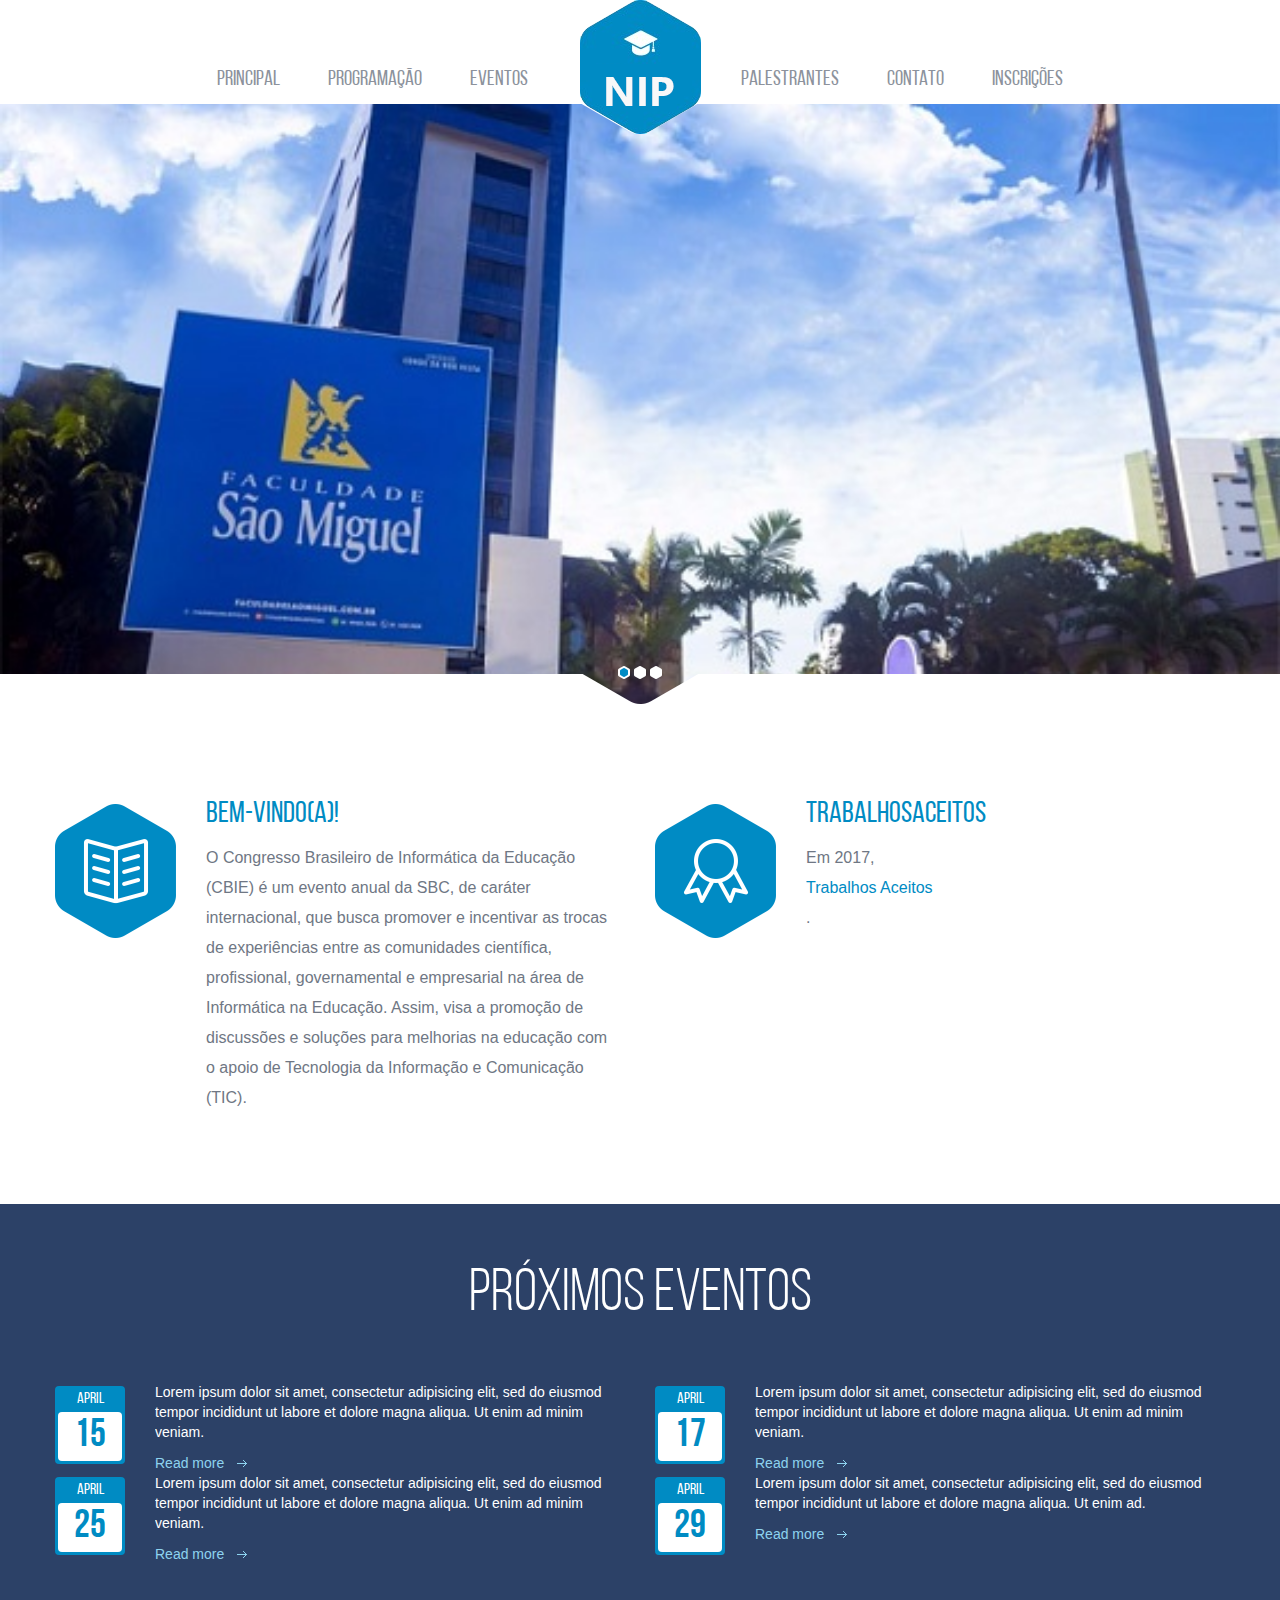
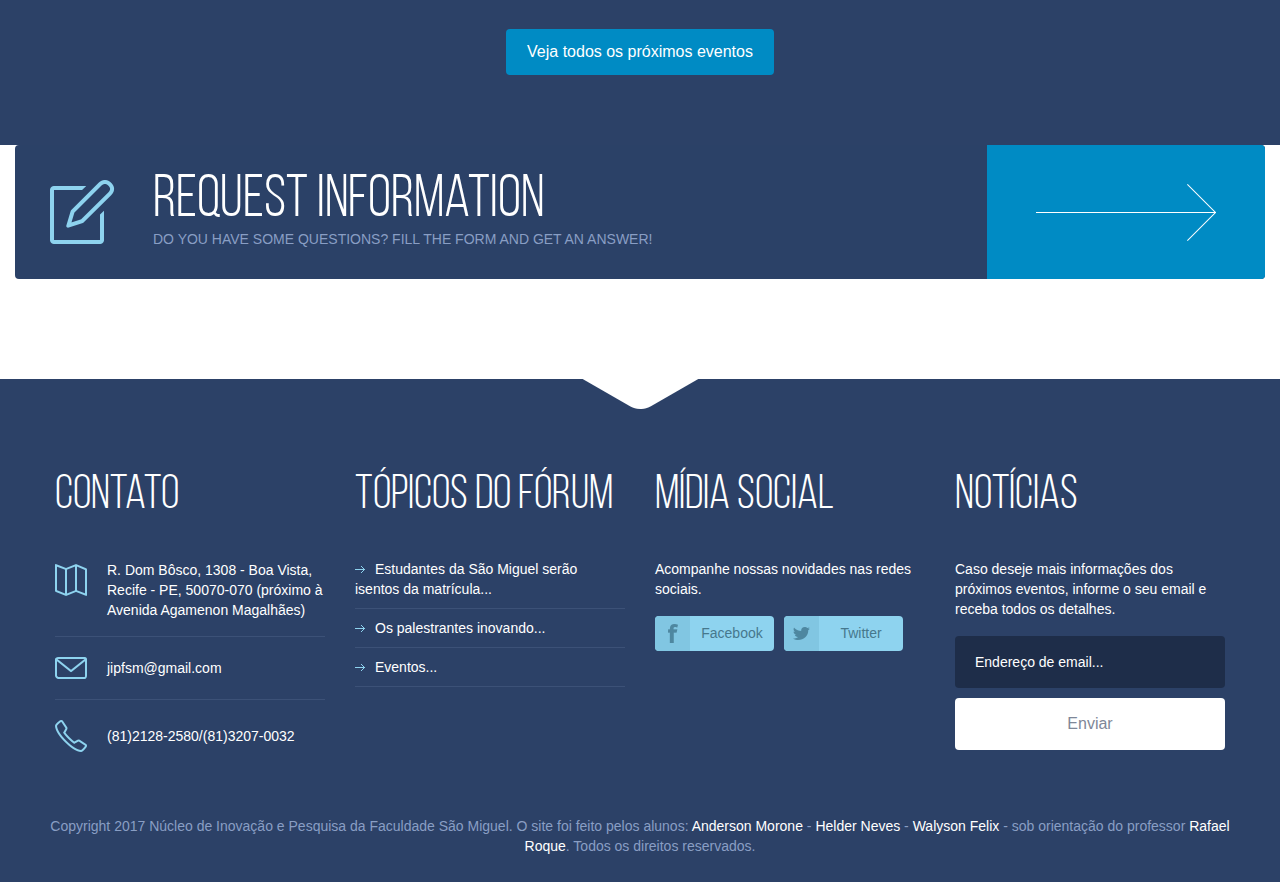
<file: home.html>
<!DOCTYPE html>
<head>
	<meta charset="utf-8">
	<title>JIP-FSM</title>
	<meta name="viewport" content="width=device-width, initial-scale=1, maximum-scale=1, minimum-scale=1, user-scalable=no">
	<link rel="stylesheet" media="all" href="css/style.css">
    <link rel="icon" href="images/icon.jpg" />
</head>
<body>


	<div class="container">
		<a href="index.html" id="logo" title="logo">BEM-VINDO(A)!</a>
		<div class="menu-trigger"></div>
		<nav id="menu">
			<ul>
				<li><a href="index.html">PRINCIPAL</a></li>
				<li><a href="programacao.html">PROGRAMAÇÃO</a></li>
				<li><a href="palestrante.html">EVENTOS</a></li>

			</ul>
			<ul>
				<li><a href="gallery.html">PALESTRANTES</a></li>
				<li><a href="#fancy" class="get-contact">CONTATO</a></li>
				<li><a href="https://goo.gl/forms/UkW4AyPDPEguhDU73">INSCRIÇÕES</a></li>
				</ul>
		</nav>
	</div>
	<div class="slider">
		<ul class="bxslider">
			<li>

				<!-- / content -->
			</li>
			<li>

				<!-- / content -->
			</li>
			<li>

				<!-- / content -->
			</li>
		</ul>
		<div class="bg-bottom"></div>
	</div>

	<section class="posts">
		<div class="container">
			<article>
				<div class="pic"><img width="121" src="images/2.png" alt=""></div>
				<div class="info">
					<h3>BEM-VINDO(A)!</h3>
					<p>O Congresso Brasileiro de Informática da Educação (CBIE) é um evento anual da SBC, de caráter internacional, que busca promover e incentivar as trocas de experiências entre as comunidades científica, profissional, governamental e empresarial na área de Informática na Educação. Assim, visa a promoção de discussões e soluções para melhorias na educação com o apoio de Tecnologia da Informação e Comunicação (TIC).</p>
				</div>
			</article>
			<article>
				<div class="pic"><img width="121" src="images/3.png" alt=""></div>
				<div class="info">
					<h3>TrabalhosAceitos</h3>
					<p>Em 2017,<li><a href="https://drive.google.com/open?id=0B83x2v8IcLNReFFxeVdQSjkxV0k">Trabalhos Aceitos</a></li>.</p>
				</div>
     </article>
		<!-- / container -->
	</section>
	<section class="news">
		<div class="container">
			<h2>Próximos eventos</h2>
			<article>
				<div class="current-date">
					<p>April</p>
					<p class="date">15</p>
				</div>
				<div class="info">
					<p>Lorem ipsum dolor sit amet, consectetur adipisicing elit, sed do eiusmod tempor incididunt ut labore et dolore magna aliqua. Ut enim ad minim veniam.</p>
					<a class="more" href="#">Read more</a>
				</div>
			</article>
			<article>
				<div class="current-date">
					<p>April</p>
					<p class="date">17</p>
				</div>
				<div class="info">
					<p>Lorem ipsum dolor sit amet, consectetur adipisicing elit, sed do eiusmod tempor incididunt ut labore et dolore magna aliqua. Ut enim ad minim veniam.</p>
					<a class="more" href="#">Read more</a>
				</div>
			</article>
			<article>
				<div class="current-date">
					<p>April</p>
					<p class="date">25</p>
				</div>
				<div class="info">
					<p>Lorem ipsum dolor sit amet, consectetur adipisicing elit, sed do eiusmod tempor incididunt ut labore et dolore magna aliqua. Ut enim ad minim veniam.</p>
					<a class="more" href="#">Read more</a>
				</div>
			</article>
			<article>
				<div class="current-date">
					<p>April</p>
					<p class="date">29</p>
				</div>
				<div class="info">
					<p>Lorem ipsum dolor sit amet, consectetur adipisicing elit, sed do eiusmod tempor incididunt ut labore et dolore magna aliqua. Ut enim ad.</p>
					<a class="more" href="#">Read more</a>
				</div>
			</article>
			<div class="btn-holder">
				<a class="btn blue" href="#">Veja todos os próximos eventos</a>
			</div>
		</div>
		<!-- / container -->
	</section>
	<div class="post">
		<a href="#fancy" class="info-request">
			<span class="holder">
				<span class="title">Request information</span>
				<span class="text">Do you have some questions? Fill the form and get an answer!</span>
			</span>
			<span class="arrow"></span>
		</a>
	</div>

	<footer id="footer">
		<div class="container">
			<section>
				<article class="col-1">
					<h3>Contato</h3>
					<ul>
						<li class="address"><a href="#"> R. Dom Bôsco, 1308 - Boa Vista, Recife - PE, 50070-070 (próximo à Avenida Agamenon Magalhães)</a></li>
						<li class="mail"><a href="#">jipfsm@gmail.com</a></li>
						<li class="phone last"><a href="#">(81)2128-2580/(81)3207-0032</a></li>
					</ul>
				</article>
				<article class="col-2">
					<h3>Tópicos do fórum</h3>
					<ul>
						<li><a href="programacao.html">Estudantes da São Miguel serão isentos da matrícula...</a></li>
						<li><a href="gallery.html">Os palestrantes inovando...</a></li>
						<li><a href="#">Eventos... </a></li>

					</ul>
				</article>
				<article class="col-3">
					<h3>Mídia social</h3>
					<p>Acompanhe nossas novidades nas redes sociais.</p>
					<ul>
						<li class="facebook"><a href="https://www.facebook.com/saomigueloficial">Facebook</a></li>
						<!--<li class="google-plus"><a href="#">Google+</a></li>-->
						<li class="twitter"><a href="https://twitter.com/fac_saomiguel">Twitter</a></li>
						<!--<li class="Instagram"><a href="#">Instagram</a></li> -->
					</ul>
				</article>
				<article class="col-4">
					<h3>Notícias</h3>
					<p>Caso deseje mais informações dos próximos eventos, informe o seu email e receba todos os detalhes.</p>
					<!--alteração HELDER rodapé-->
					<form action="#">
						<input placeholder="Endereço de email..." type="text">
						<button type="submit">Enviar</button>
					</form>
					<ul>
						<li><a href="#"></a></li>
					</ul>
				</article>
			</section>
			<p class="copy">Copyright 2017 Núcleo de Inovação e Pesquisa da Faculdade São Miguel. O site foi feito pelos alunos: <a href="http://moroni.azurewebsites.net/" title="Anderson Morone" target="_blank">Anderson Morone</a> - <a href="http://lattes.cnpq.br/8523577085284899" title="Helder Neves" target="_blank">Helder Neves</a> - <a href="#" title="Walyson Felix" target="_blank">Walyson Felix</a> - sob orientação do professor <a href="https://twitter.com/rafaroques" title="Rafael Roque" target="_blank">Rafael Roque</a>.  Todos os direitos reservados.</p>
		</div>
		<!-- / container -->
	</footer>
	<!-- / footer -->



<div id="fancy">
		<h2>Deixe-nos uma mensagem</h2>
		<form action="#">
			<div class="left">
				<fieldset class="mail"><input placeholder="Email" type="text"></fieldset>
				<fieldset class="name"><input placeholder="Nome" type="text"></fieldset>
				<fieldset class="subject"><select><option>Escolha um motivo</option><option>Dúvidas</option><option>Elogios</option><option>Reclamações</option><option>Sugestões</option></select></fieldset>
			</div>
			<div class="right">
				<fieldset class="question"><textarea placeholder="Mensagem"></textarea></fieldset>
			</div>
			<div class="btn-holder">
				<button class="btn blue" type="submit">Enviar</button>
			</div>
		</form>
	</div>

	<script src="http://code.jquery.com/jquery-1.11.1.min.js"></script>
	<script>window.jQuery || document.write("<script src='js/jquery-1.11.1.min.js'>\x3C/script>")</script>
	<script src="js/plugins.js"></script>
	<script src="js/main.js"></script>
</body>
</html>
</file>
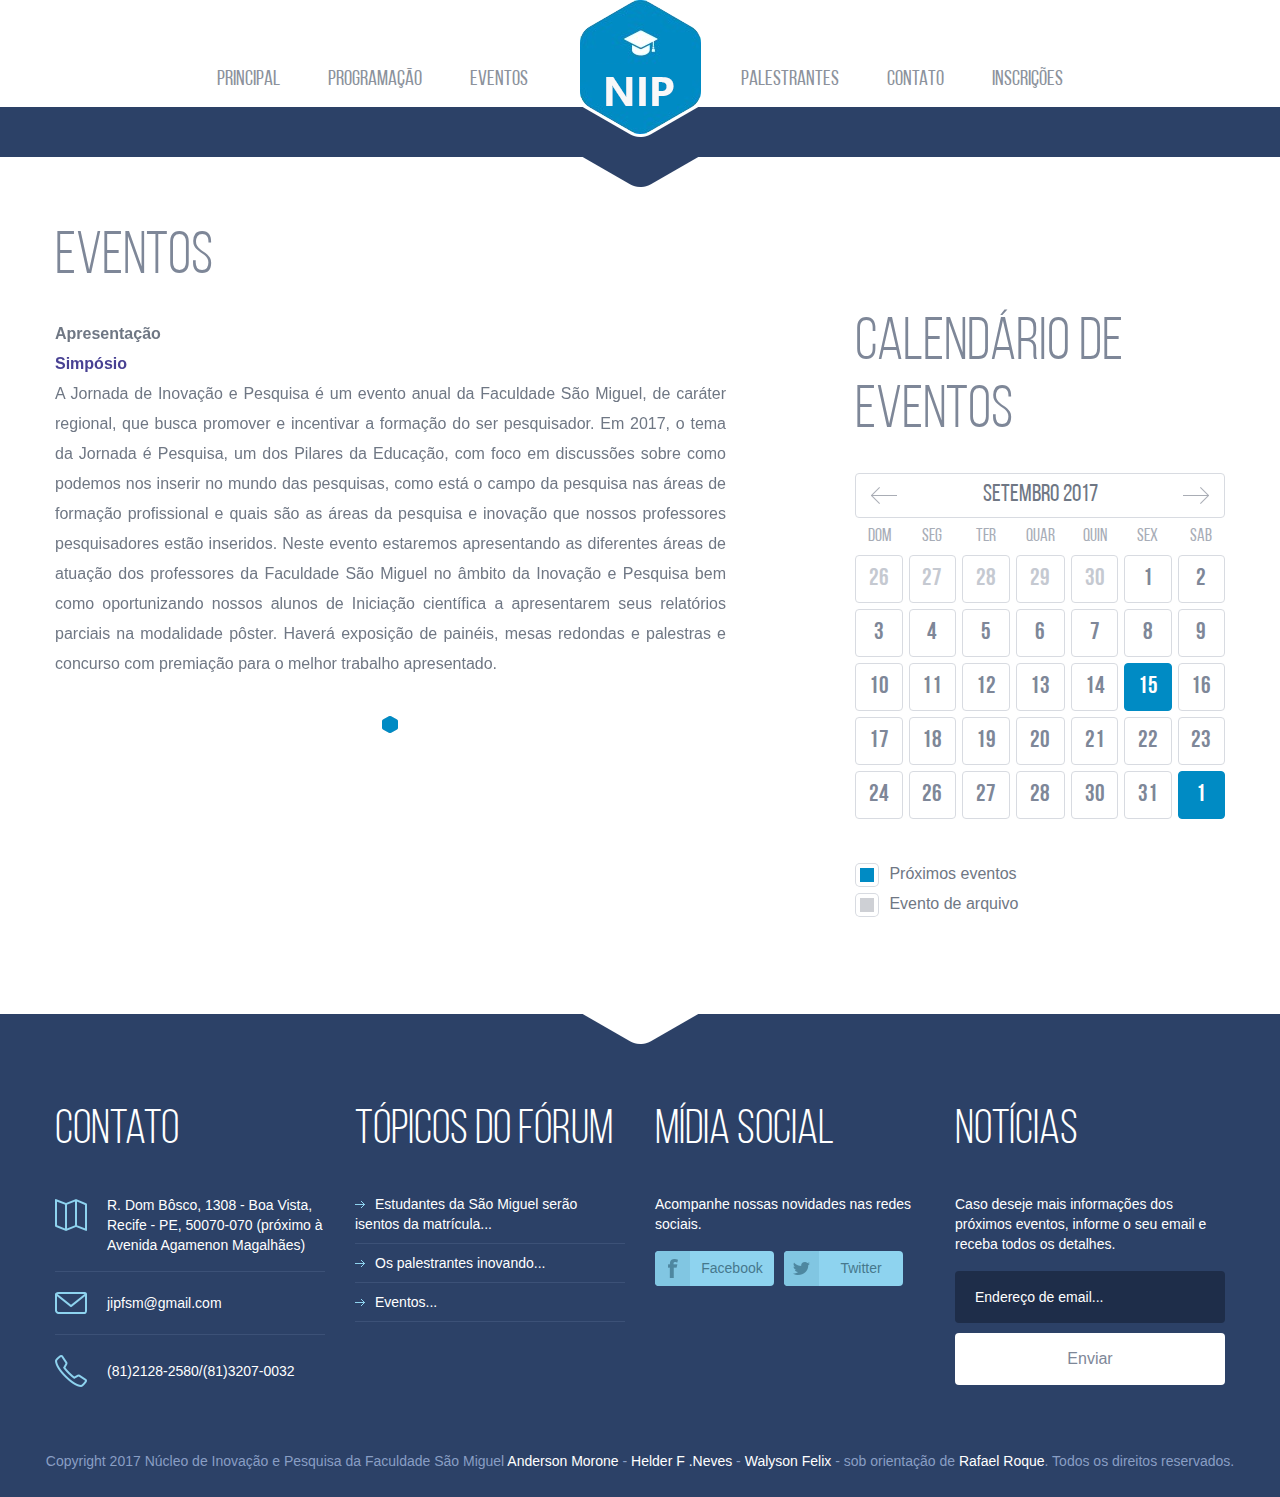
<file: palestrante.html>
<!DOCTYPE html>
<head>
	<meta charset="utf-8">
	<title>JIP-FSM</title>
	<meta name="viewport" content="width=device-width, initial-scale=1, maximum-scale=1, minimum-scale=1, user-scalable=no">
	<link rel="stylesheet" media="all" href="css/style.css">
    <link rel="icon" href="images/icon.jpg" />
</head>
<body>


	<div class="container">
		<a href="index.html" id="logo" title="logo">BEM-VINDO(A)!</a>
		<div class="menu-trigger"></div>
		<nav id="menu">
			<ul>
				<li><a href="index.html">PRINCIPAL</a></li>
				<li><a href="programacao.html">PROGRAMAÇÃO</a></li>
				<li><a href="palestrante.html">EVENTOS</a></li>
				
			</ul>
			<ul>
				<li><a href="gallery.html">PALESTRANTES</a></li>
				<li><a href="#fancy" class="get-contact">CONTATO</a></li>
				<li><a href="https://goo.gl/forms/UkW4AyPDPEguhDU73">INSCRIÇÕES</a></li>
				</ul>
		</nav>
	</div>	
	<div class="divider"></div>
	
	<div class="content">
		<div class="container">
			<h1 class="single">Eventos</h1>

			<div class="main-content">
				<div class="slider-con">
					<ul class="bxslider">
						<li>
							<div class="slide">
								<ul>
									
									<li>
									<h4><strong>Apresentação</strong></h4>
									
									<h5 style="text-align: justify;"><span style="color: #484193;"><strong>Simpósio</strong></span></h5>
									<p style="text-align: justify;">A Jornada de Inovação e Pesquisa é um evento anual da Faculdade São Miguel, de caráter regional, que busca promover e incentivar a formação do ser pesquisador. Em 2017, o tema da Jornada é Pesquisa, um dos Pilares da Educação, com foco em discussões sobre como podemos nos inserir no mundo das pesquisas, como está o campo da pesquisa nas áreas de formação profissional e quais são as áreas da pesquisa e inovação que nossos professores pesquisadores estão inseridos. Neste evento estaremos apresentando as diferentes áreas de atuação dos professores da Faculdade São Miguel no âmbito da Inovação e Pesquisa bem como oportunizando nossos alunos de Iniciação científica a apresentarem seus relatórios parciais na modalidade pôster. Haverá exposição de painéis, mesas redondas e palestras e concurso com premiação para o melhor trabalho apresentado.</p>
									
									</li>
																						
								</ul>
							</div>
						</li>
						
						
					</ul>
				</div>
			</div>
			
			<aside id="sidebar">
				<div class="widget clearfix calendar">
					<h2>Calendário de eventos</h2>
					<div class="head">
						<a class="prev" href="#"></a>
						<a class="next" href="#"></a>
						<h4>Setembro 2017</h4>
					</div>
					<div class="table">
						<table>
							<tr>
								<th class="col-1">Dom</th>
								<th class="col-2">Seg</th>
								<th class="col-3">Ter</th>
								<th class="col-4">Quar</th>
								<th class="col-5">Quin</th>
								<th class="col-6">Sex</th>
								<th class="col-7">Sab</th>
							</tr>
							<tr>
								<td class="col-1 disable"><div>26</div></td>							
								<td class="col-1 disable"><div>27</div></td>
								<td class="col-2 disable"><div>28</div></td>
								<td class="col-3 disable"><div>29</div></td>
								<td class="col-4 disable"><div>30</div></td>
								<td class="col-6"><div>1</div></td>
								<td class="col-7"><div>2</div></td>
							</tr>
							<tr>
								<td class="col-1"><div>3</div></td>
								<td class="col-2"><div>4</div></td>
								<td class="col-3"><div>5</div></td>
								<td class="col-4"><div>6</div></td>
								<td class="col-5"><div>7</div></td>
								<td class="col-6"><div>8</div></td>
								<td class="col-7"><div>9</div></td>
							</tr>
							<tr>
								<td class="col-1"><div>10</div></td>
								<td class="col-2"><div>11</div></td>
								<td class="col-3"><div>12</div></td>
								<td class="col-4"><div>13</div></td>
								<td class="col-6"><div>14</div></td>
								<td class="col-7 upcoming"><div><div class="tooltip"><div class="holder">
								<h4>Inicio das Inscriçoes</h4>
								<p class="info-line"><span class="time">10:30 AM</span><span class="place">Faculdade Sao Miguel</span></p>
								</div></div>15</div></td>
								<td class="col-1"><div>16</div></td>
							</tr>
							
							
							<tr>
								
								<td class="col-2"><div>17</div></td>
								<td class="col-3"><div>18</div></td>
								<td class="col-4"><div>19</div></td>
								<td class="col-5"><div>20</div></td>
								<td class="col-6"><div>21</div></td>
								<td class="col-7"><div>22</div></td>
								<td class="col-1"><div>23</div></td>
							</tr>
							<tr>
								
								<td class="col-2"><div>24</div></td>
								<td class="col-3"><div>26</div></td>
								<td class="col-4"><div>27</div></td>
								<td class="col-5"><div>28</div></td>
								<td class="col-6"><div>30</div></td>
								<td class="col-6"><div>31</div></td>
								<td class="col-7 upcoming"><div><div class="tooltip"><div class="holder">
								<h4>Fim das inscrições.</h4>
								<p class="info-line"><span class="time">10:30 AM</span><span class="place">Faculdade Sao Miguel</span></p>
								</div></div>1</div></td>
							</tr>
							
						</table>
					</div>
					<div class="note">
						<p class="upcoming-note">Próximos eventos</p>
						<p class="archival-note">Evento de arquivo</p>
					</div>
				</div>
<!--				<div class="widget list">
					<h2>Photo gallery</h2>
					<ul>
						<li><a href="#"><img src="images/4.png" alt=""></a></li>
						<li><a href="#"><img src="images/4_2.png" alt=""></a></li>
						<li><a href="#"><img src="images/4_3.png" alt=""></a></li>
						<li><a href="#"><img src="images/4_4.png" alt=""></a></li>
						<li><a href="#"><img src="images/4_5.png" alt=""></a></li>
						<li><a href="#"><img src="images/4_6.png" alt=""></a></li>
					</ul>
					<div class="btn-holder">
						<a class="btn blue" href="#">Show more photos</a>
					</div>
				</div> -->       
			</aside>
			<!-- / sidebar -->
	
		</div>
		<!-- / container -->
	</div>
	

	
	<footer id="footer">
		<div class="container">
			<section>
				<article class="col-1">
					<h3>Contato</h3>
					<ul>
						<li class="address"><a href="#"> R. Dom Bôsco, 1308 - Boa Vista, Recife - PE, 50070-070 (próximo à Avenida Agamenon Magalhães)</a></li>
						<li class="mail"><a href="#">jipfsm@gmail.com</a></li>
						<li class="phone last"><a href="#">(81)2128-2580/(81)3207-0032</a></li>
					</ul>
				</article>
				<article class="col-2">
					<h3>Tópicos do fórum</h3>
					<ul>
						<li><a href="programacao.html">Estudantes da São Miguel serão isentos da matrícula...</a></li>
						<li><a href="gallery.html">Os palestrantes inovando...</a></li>
						<li><a href="#">Eventos... </a></li>
						
					</ul>
				</article>
				<article class="col-3">
					<h3>Mídia social</h3>
					<p>Acompanhe nossas novidades nas redes sociais.</p>
					<ul>
						<li class="facebook"><a href="https://www.facebook.com/saomigueloficial" target="iframe_download">Facebook</a></li>

						<!--<li class="google-plus"><a href="jipfsm@gmail.com" target="iframe_download">Google+</a></li>-->
						<li class="twitter"><a href="https://twitter.com/fac_saomiguel" target="iframe_download">Twitter</a></li>
						<!--<li class="instagram"><a href="#">Instagram</a></li>--> 
					</ul>
				</article>
				<article class="col-4">
					<h3>Notícias</h3>
					<p>Caso deseje mais informações dos próximos eventos, informe o seu email e receba todos os detalhes.</p>
					<!--alteração HELDER rodapé-->
					<form action="#">
						<input placeholder="Endereço de email..." type="text">
						<button type="submit">Enviar</button>
					</form>
					<ul>
						<li><a href="#"></a></li>
					</ul>
				</article>
			</section>
			<p class="copy">Copyright 2017 Núcleo de Inovação e Pesquisa da Faculdade São Miguel <a href="http://moroni.azurewebsites.net/" title="Anderson Morone" target="_blank">Anderson Morone</a> - <a href="http://lattes.cnpq.br/8523577085284899" title="Helder F. Neves" target="_blank">Helder F .Neves</a> - <a href="#" title="Walyson Felix" target="_blank">Walyson Felix</a> - sob orientação de <a href="https://twitter.com/rafaroques" title="Rafael Roque" target="_blank">Rafael Roque</a>.  Todos os direitos reservados.</p>
		</div>
		<!-- / container -->
	</footer>
	<!-- / footer -->



<div id="fancy">
		<h2>Deixe-nos uma mensagem</h2>
		<form action="#">
			<div class="left">
				<fieldset class="mail"><input placeholder="Email" type="text"></fieldset>
				<fieldset class="name"><input placeholder="Nome" type="text"></fieldset>
				<fieldset class="subject"><select><option>Escolha um motivo</option><option>Dúvidas</option><option>Elogios</option><option>Reclamações</option><option>Sugestões</option></select></fieldset>
			</div>
			<div class="right">
				<fieldset class="question"><textarea placeholder="Mensagem"></textarea></fieldset>
			</div>
			<div class="btn-holder">
				<button class="btn blue" type="submit">Enviar</button>
			</div>
		</form>
	</div>

	<script src="http://code.jquery.com/jquery-1.11.1.min.js"></script>
	<script>window.jQuery || document.write("<script src='js/jquery-1.11.1.min.js'>\x3C/script>")</script>
	<script src="js/plugins.js"></script>
	<script src="js/main.js"></script>
</body>
</html>
</file>
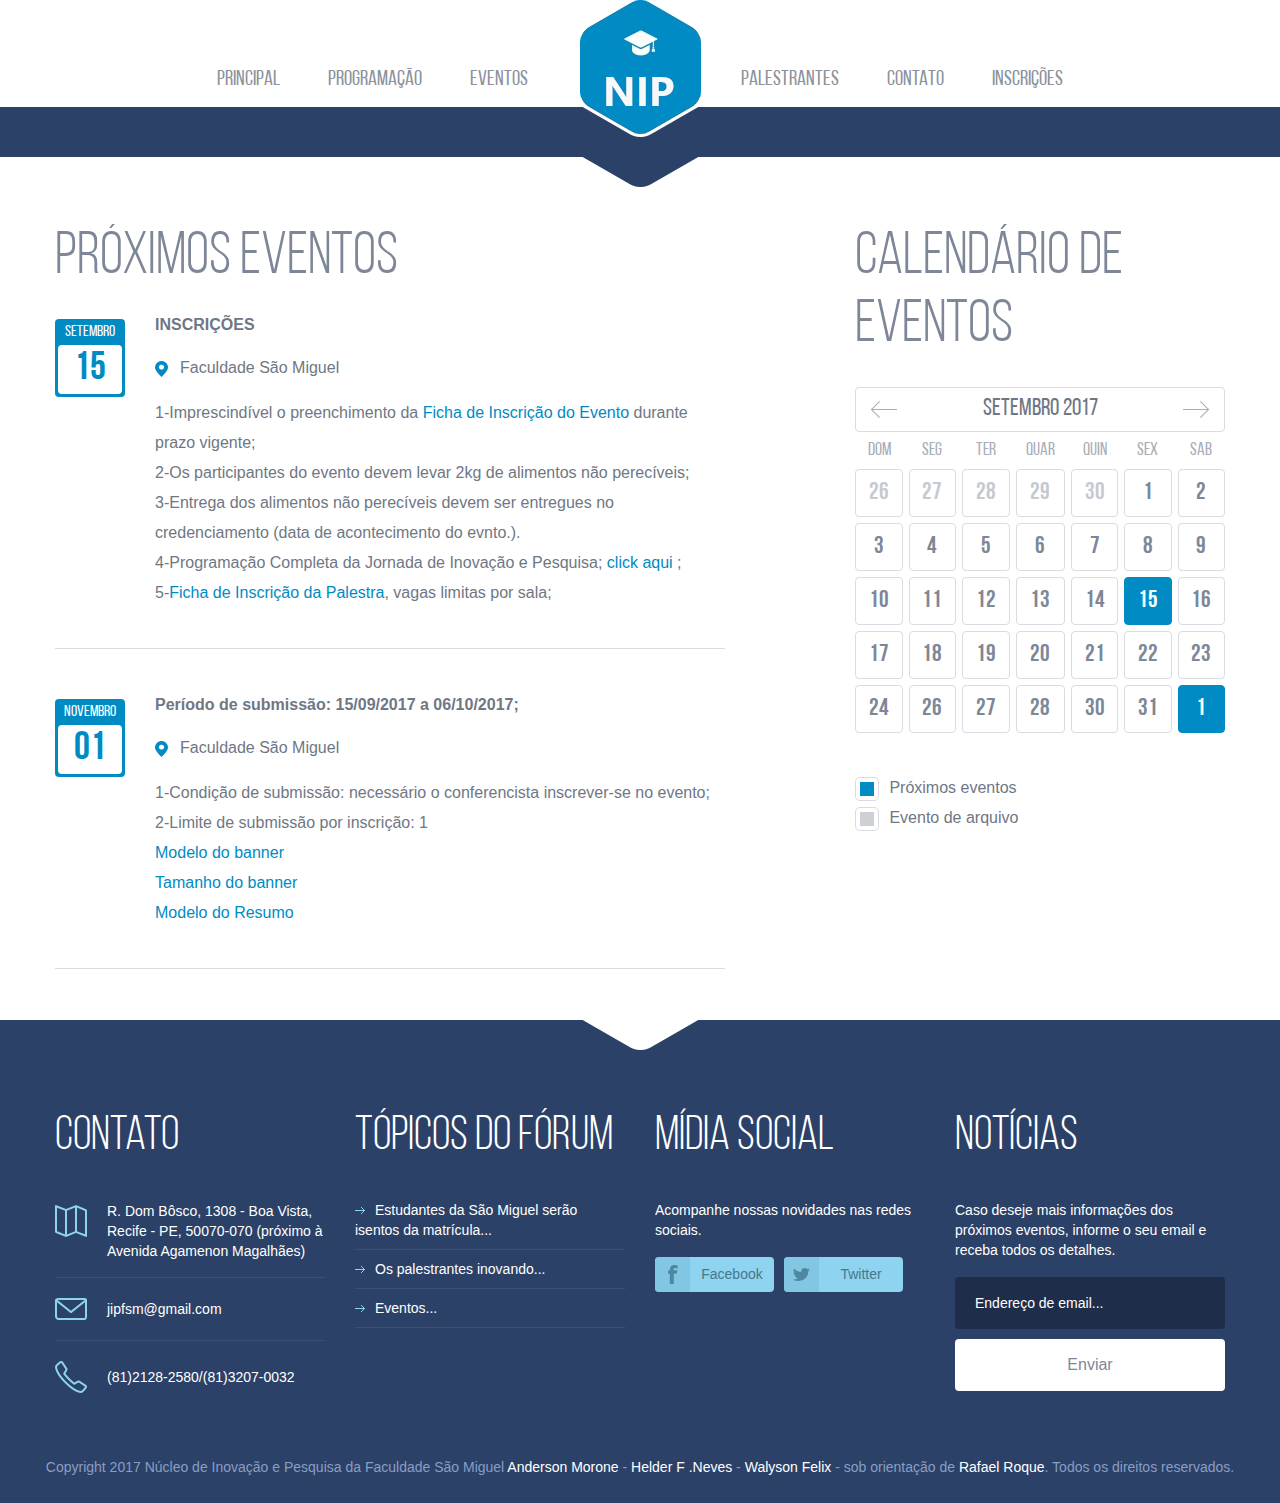
<file: programacao.html>
<!DOCTYPE html>
<head>
	<meta charset="utf-8">
	<title>JIP-FSM</title>
	<meta name="viewport" content="width=device-width, initial-scale=1, maximum-scale=1, minimum-scale=1, user-scalable=no">
	<link rel="stylesheet" media="all" href="css/style.css">
    <link rel="icon" href="images/icon.jpg" />
</head>
<body>


	<div class="container">
		<a href="index.html" id="logo" title="logo">BEM-VINDO(A)!</a>
		<div class="menu-trigger"></div>
		<nav id="menu">
			<ul>
				<li><a href="index.html">PRINCIPAL</a></li>
				<li><a href="programacao.html">PROGRAMAÇÃO</a></li>
				<li><a href="palestrante.html">EVENTOS</a></li>
			</ul>
			<ul>
				<li><a href="gallery.html">PALESTRANTES</a></li>
				<li><a href="#fancy" class="get-contact">CONTATO</a></li>
				<li><a href="https://goo.gl/forms/UkW4AyPDPEguhDU73">INSCRIÇÕES</a></li>
				</ul>
		</nav>
	</div>

	<div class="divider"></div>

	<div class="content">
		<div class="container">

			<div class="main-content">
				<h1>Próximos eventos</h1>
				<section class="posts-con">
					<article>
						<div class="current-date">
							<p>Setembro</p>
							<p class="date">15</p>
						</div>
						<div class="info">
							<h3>INSCRIÇÕES</h3>
							<p class="info-line"><span class="place">Faculdade São Miguel</span></p>
							<p>1-Imprescindível o preenchimento da <a href="https://goo.gl/forms/UkW4AyPDPEguhDU73" target="iframe_download">Ficha de Inscrição do Evento</a> durante prazo vigente;</p>
							<p>2-Os participantes do evento devem levar 2kg de alimentos não perecíveis;</p>
							<p>3-Entrega dos alimentos não perecíveis devem ser entregues no credenciamento (data de acontecimento do evnto.).</p>
							<p>4-Programação Completa da Jornada de Inovação e Pesquisa;<a href="https://drive.google.com/open?id=0B83x2v8IcLNRd0p3d21raXFSTms" target="iframe_download"> click aqui </a>;</p></span></p>
							<p>5-<a href="https://docs.google.com/forms/d/e/1FAIpQLSctoBZp4x159_ZBZxQ25IrusK7okUnISViGwjWSbv-P1qjuwQ/viewform" target="iframe_download">Ficha de Inscrição da Palestra</a>, vagas limitas por sala;</p>
						</div>
					</article>

					<article>
						<div class="current-date">
							<p>Novembro</p>
							<p class="date">01</p>
						</div>
						<div class="info">
							<h3>Período de submissão: 15/09/2017 a 06/10/2017;</h3>
							<p class="info-line"><span class="place">Faculdade São Miguel</span></p>
							<p>1-Condição de submissão: necessário o conferencista inscrever-se no evento;</p>
							<p>2-Limite de submissão por inscrição: 1</p>
							<!--<p>3-Instruções detalhadas acesse: regulamento do evento (VER MODELO DE RESUMO ABAIXO)</p><BR/><BR/>-->
							<p></p><p><a href="images/banner_padrao_jornaa.pdf" target="iframe_download">Modelo do banner</a></p>
							<p><a href="images/jornada2_banner.pdf" target="iframe_download">Tamanho do banner</a></p>
							<p><a href="images/modelo_do_resumo.doc" target="iframe_download">Modelo do Resumo</a></p>
						</div>
					</article>
				</section>
			</div>

			<aside id="sidebar">
				<div class="widget clearfix calendar">
					<h2>Calendário de eventos</h2>
					<div class="head">
						<a class="prev" href="#"></a>
						<a class="next" href="#"></a>
						<h4>Setembro 2017</h4>
					</div>
					<div class="table">
						<table>
							<tr>
								<th class="col-1">Dom</th>
								<th class="col-2">Seg</th>
								<th class="col-3">Ter</th>
								<th class="col-4">Quar</th>
								<th class="col-5">Quin</th>
								<th class="col-6">Sex</th>
								<th class="col-7">Sab</th>
							</tr>
							<tr>
								<td class="col-1 disable"><div>26</div></td>
								<td class="col-1 disable"><div>27</div></td>
								<td class="col-2 disable"><div>28</div></td>
								<td class="col-3 disable"><div>29</div></td>
								<td class="col-4 disable"><div>30</div></td>
								<td class="col-6"><div>1</div></td>
								<td class="col-7"><div>2</div></td>
							</tr>
							<tr>
								<td class="col-1"><div>3</div></td>
								<td class="col-2"><div>4</div></td>
								<td class="col-3"><div>5</div></td>
								<td class="col-4"><div>6</div></td>
								<td class="col-5"><div>7</div></td>
								<td class="col-6"><div>8</div></td>
								<td class="col-7"><div>9</div></td>
							</tr>
							<tr>
								<td class="col-1"><div>10</div></td>
								<td class="col-2"><div>11</div></td>
								<td class="col-3"><div>12</div></td>
								<td class="col-4"><div>13</div></td>
								<td class="col-6"><div>14</div></td>
								<td class="col-7 upcoming"><div><div class="tooltip"><div class="holder">
								<h4>Inicio das Inscriçoes</h4>
								<p class="info-line"><span class="time">10:30 AM</span><span class="place">Faculdade Sao Miguel</span></p>
								</div></div>15</div></td>
								<td class="col-1"><div>16</div></td>
							</tr>


							<tr>

								<td class="col-2"><div>17</div></td>
								<td class="col-3"><div>18</div></td>
								<td class="col-4"><div>19</div></td>
								<td class="col-5"><div>20</div></td>
								<td class="col-6"><div>21</div></td>
								<td class="col-7"><div>22</div></td>
								<td class="col-1"><div>23</div></td>
							</tr>
							<tr>

								<td class="col-2"><div>24</div></td>
								<td class="col-3"><div>26</div></td>
								<td class="col-4"><div>27</div></td>
								<td class="col-5"><div>28</div></td>
								<td class="col-6"><div>30</div></td>
								<td class="col-6"><div>31</div></td>
								<td class="col-7 upcoming"><div><div class="tooltip"><div class="holder">
								<h4>Fim das inscrições.</h4>
								<p class="info-line"><span class="time">10:30 AM</span><span class="place">Faculdade Sao Miguel</span></p>
								</div></div>1</div></td>
							</tr>

						</table>
					</div>
					<div class="note">
						<p class="upcoming-note">Próximos eventos</p>
						<p class="archival-note">Evento de arquivo</p>
					</div>
				</div>
<!--				<div class="widget list">
					<h2>Photo gallery</h2>
					<ul>
						<li><a href="#"><img src="images/4.png" alt=""></a></li>
						<li><a href="#"><img src="images/4_2.png" alt=""></a></li>
						<li><a href="#"><img src="images/4_3.png" alt=""></a></li>
						<li><a href="#"><img src="images/4_4.png" alt=""></a></li>
						<li><a href="#"><img src="images/4_5.png" alt=""></a></li>
						<li><a href="#"><img src="images/4_6.png" alt=""></a></li>
					</ul>
					<div class="btn-holder">
						<a class="btn blue" href="#">Show more photos</a>
					</div>
				</div> -->
			</aside>
			<!-- / sidebar -->

		</div>
		<!-- / container -->
	</div>

<footer id="footer">
		<div class="container">
			<section>
				<article class="col-1">
					<h3>Contato</h3>
					<ul>
						<li class="address"><a href="#"> R. Dom Bôsco, 1308 - Boa Vista, Recife - PE, 50070-070 (próximo à Avenida Agamenon Magalhães)</a></li>
						<li class="mail"><a href="#">jipfsm@gmail.com</a></li>
						<li class="phone last"><a href="#">(81)2128-2580/(81)3207-0032</a></li>
					</ul>
				</article>
				<article class="col-2">
					<h3>Tópicos do fórum</h3>
					<ul>
						<li><a href="programacao.html">Estudantes da São Miguel serão isentos da matrícula...</a></li>
						<li><a href="gallery.html">Os palestrantes inovando...</a></li>
						<li><a href="#">Eventos... </a></li>

					</ul>
				</article>
				<article class="col-3">
					<h3>Mídia social</h3>
					<p>Acompanhe nossas novidades nas redes sociais.</p>
					<ul>
						<li class="facebook"><a href="https://www.facebook.com/saomigueloficial" target="iframe_download">Facebook</a></li>

						<!--<li class="google-plus"><a href="jipfsm@gmail.com" target="iframe_download">Google+</a></li>-->
						<li class="twitter"><a href="https://twitter.com/fac_saomiguel" target="iframe_download">Twitter</a></li>
						<!--<li class="instagram"><a href="#">Instagram</a></li>-->
					</ul>
				</article>
				<article class="col-4">
					<h3>Notícias</h3>
					<p>Caso deseje mais informações dos próximos eventos, informe o seu email e receba todos os detalhes.</p>
					<!--alteração HELDER rodapé-->
					<form action="#">
						<input placeholder="Endereço de email..." type="text">
						<button type="submit">Enviar</button>
					</form>
					<ul>
						<li><a href="#"></a></li>
					</ul>
				</article>
			</section>
			<p class="copy">Copyright 2017 Núcleo de Inovação e Pesquisa da Faculdade São Miguel <a href="http://moroni.azurewebsites.net/" title="Anderson Morone" target="_blank">Anderson Morone</a> - <a href="http://lattes.cnpq.br/8523577085284899" title="Helder F. Neves" target="_blank">Helder F .Neves</a> - <a href="#" title="Walyson Felix" target="_blank">Walyson Felix</a> - sob orientação de <a href="https://twitter.com/rafaroques" title="Rafael Roque" target="_blank">Rafael Roque</a>.  Todos os direitos reservados.</p>
		</div>
		<!-- / container -->
	</footer>
</file>
<file: css/style.css>
html, body, div, span, applet, object, iframe,
h1, h2, h3, h4, h5, h6, p, blockquote, pre,
a, abbr, acronym, address, big, cite, code,
del, dfn, em, img, ins, kbd, q, s, samp,
small, strike, strong, sub, sup, tt, var,
b, u, i, center,
dl, dt, dd, ol, ul, li,
fieldset, form, label, legend,
table, caption, tbody, tfoot, thead, tr, th, td,
article, aside, canvas, details, figcaption, figure, 
footer, header, hgroup, menu, nav, section, summary,
time, mark, audio, video {
	margin: 0;
	padding: 0;
	border: 0;
	font-size: 100%;
	font: inherit;
	vertical-align: baseline;
}

*, *:before, *:after {
	-moz-box-sizing: border-box;
	-webkit-box-sizing: border-box;
	box-sizing: border-box;
}

article, aside, details, figcaption, figure, 
footer, header, hgroup, menu, nav, section {
	display: block;
}

img {
	vertical-align: middle;
}

ol, ul {
	list-style: none;
}

blockquote, q {
	quotes: none;
}

blockquote:before, blockquote:after,
q:before, q:after {
	content: '';
	content: none;
}

table {
	border-collapse: collapse;
	border-spacing: 0;
}

a[href], label[for], select, 
input[type=checkbox], input[type=radio] {
	cursor: pointer;
}

button, input[type=button], input[type=image], 
input[type=reset], input[type=submit] {
	padding: 0;
	overflow: visible;
	cursor: pointer;
}

button::-moz-focus-inner, 
input[type=button]::-moz-focus-inner, 
input[type=image]::-moz-focus-inner, 
input[type=reset]::-moz-focus-inner, 
input[type=submit]::-moz-focus-inner {
	border: 0;
}

.hide {
	position: absolute !important;
	left: -9999em !important;
}

.clearfix:after {
	content: "";
	display: block;
	clear: both;
}

h1, h2, h3, h4, h5, h6 {
	font-weight: normal;
}

strong {
	font-weight: bold;
}

em {
	font-style: italic;
}

del {
	text-decoration: line-through;
}

th, td {
	vertical-align: top;
}

th {
	font-weight: normal;
	text-align: left;
}

address, cite, dfn {
	font-style: normal;
}

abbr, acronym {
	border-bottom: 1px dotted #999;
	cursor: help;
}

sub, 
sup {
	position: relative;
	font-size: 75%;
	line-height: 0;
}

sup {
	top: -0.5em;
}

sub {
	bottom: -0.25em;
}

textarea {
	 overflow: auto;
}


/* Normalized Styles
------------------------------------------------------------------------------*/

body {
	font: 16px/30px Arial, Helvetica, sans-serif;
	color: #6f7784;
	background: #fff;
}

input, textarea, select, button {
	outline: none;
	font-family: Arial, Helvetica, sans-serif;
}

a, a:visited, a:focus, a:active {
	text-decoration: none;
	color: #008bc4;
}

a:hover {
	text-decoration: underline;
}


/* Container
------------------------------------------------------------------------------*/

.container {
	position: relative;
	width: 1200px;
	margin: 0 auto;
}

/* Header
------------------------------------------------------------------------------*/

#header {
	padding: 8px 0 20px 0;
	z-index: 99;
	position: relative;
}

#logo {
	width: 121px;
	height: 148px;
	display: block;
	cursor: pointer;
	margin: 0 auto -82px;
	text-indent: -9999em;
	background: url(../images/logo.png) no-repeat;
	position: relative;
	z-index: 3;
}


/* Navigation
------------------------------------------------------------------------------*/

#menu {
	text-align: center;
}

#menu ul {
	padding: 0 80px;
	display: inline-block;
}

#menu li {
	float: left;
	padding: 0 24px;
}

#menu a {
	font-size: 21px;
	line-height: 28px;
	color: #8c929c;
	font-family: 'BebasNeue';
	display: block;
}

#menu a:hover,
#menu .current a {
	color: #008bc4;
	text-decoration: underline;
}


/* main-content
------------------------------------------------------------------------------*/

.content {
	overflow: hidden;
	padding-bottom: 10px;
}

.main-content {
	float: left;
	width: 58.333%;
	padding: 0 15px;
}

.divider {
	background: #2c4167 url(../images/bg_white_arrow.png) no-repeat 50% 0;
	height: 80px;
	position: relative;
	margin-top: 3px;
	margin-bottom: 37px;
}

.divider:after {
	background: url(../images/bg_white.png) no-repeat 50% 0;
	height: 30px;
	position: absolute;
	content: "";
	left: 0;
	right: 0;
	bottom: 0;
}

.posts-con article {
	border-bottom: 1px solid #d8dbe1;
	padding-bottom: 40px;
	margin-bottom: 41px;
}

.slider-con {
	padding: 9px 0 77px 0;
	margin-right: -20px;
}

.slider-con .slide li {
	padding: 0 19px 19px 0;
	float: left;
}

.slider-con .slide li img{
	border-radius: 6px;
}

.slider-con .bx-pager {
	text-align: center;
	padding-top: 18px;
	padding-right: 20px;
}

.slider-con .bx-pager-item {
	display: inline-block;
	padding: 0 2px;
}

.slider-con .bx-pager-item a {
	width: 16px;
	text-indent: -999em;
	height: 17px;
	display: block;
	background: url(../images/bg_slider_nav_2.png) no-repeat;
}

.slider-con .bx-pager-item a.active,
.slider-con .bx-pager-item a:hover {
	background-position: -16px 0;
}

.slider-con .bx-controls-direction {
	display: none;
}

.posts-con article.last {
	border-bottom: none;
}

.posts-con .current-date {
	margin-top: 9px;
}

.posts-con h3 {
	font-weight: bold;
	font-size: 16px;
	line-height: 22px;
	padding-top: 4px;
	padding-bottom: 22px;
}

.posts-con .info {
	overflow: hidden;
}

.posts-con .info-line {
	font-size: 16px;
	line-height: 20px;
	padding-bottom: 20px;
}

.posts-con .info-line .time {
	padding: 0 20px 0 25px;
	background: url(../images/ico_time.png) no-repeat 0 3px;
	display: inline-block;
}

.posts-con .info-line .place {
	padding: 0 20px 0 25px;
	background: url(../images/ico_place.png) no-repeat 0 3px;
	display: inline-block;
}

h1.single{
	margin: 0 15px 0 15px;
}

/* sidebar
------------------------------------------------------------------------------*/

#sidebar {
	width: 33.3%;
	float: right;
	padding: 0 15px;
}

#sidebar h2 {
	text-align: left;
	padding-bottom: 27px;
}

#sidebar .widget {
	padding-bottom: 85px;
}

#sidebar .sidemenu {
	padding-top: 9px;
}

#sidebar .sidemenu a {
	border: 1px solid #d7dbe1;
	border-radius: 4px;
	display: block;
	margin-bottom: 8px;
	height: 45px;
	line-height: 43px;
	padding: 0 0 0 15px;
	font-family: 'BebasNeue';
	color: #7e8798;
	font-size: 24px;
	position: relative;
}

.mac #sidebar .sidemenu a {
	padding: 3px 0 0 15px;
}

#sidebar .sidemenu a:hover:after,
#sidebar .sidemenu .current a:after {
	position: absolute;
	content: "";
	left: -8px;
	top: 15px;
	width: 0;
	height: 0;
	border-style: solid;
	border-width: 7.5px 7px 7.5px 0;
	border-color: transparent #008cc4 transparent transparent;
}

#sidebar .sidemenu .current a,
#sidebar .sidemenu a:hover {
	border: 1px solid #008bc4;
	color: #fff;
	background: #008bc4;
	text-decoration: none;
}

#sidebar .sidemenu .current a .nr,
#sidebar .sidemenu a:hover .nr {
	background: #2c4167;
}

#sidebar .sidemenu a .nr {
	height: 27px;
	width: 47px;
	display: block;
	border-radius: 3px;
	float: right;
	background: #e7e8ec;
	line-height: 27px;
	font-size: 15px;
	margin: 8px;
	font-family: Arial, Helvetica, sans-serif;
	text-align: center;
}

.mac #sidebar .sidemenu a .nr {
	margin: 5px 8px 8px 8px;
}

#sidebar .calendar .head {
	overflow: hidden;
	height: 45px;
	line-height: 43px;
	border-radius: 4px;
	border: 1px solid #d8dbe1;
	text-align: center;
	font-size: 24px;
	font-family: 'BebasNeue';
	padding: 0 15px;
	margin-bottom: 7px;
}

#sidebar .calendar .head .next,
#sidebar .calendar .head .prev {
	background: url(../images/bg_arrow_nav.png) no-repeat;
	height: 17px;
	width: 26px;
	display: block;
	float: left;
	margin: 13px 0 -30px 0;
}

#sidebar .calendar .head .next {
	float: right;
	background-position: -26px 0;
}

.mac #sidebar .calendar .head h4{
	padding-top: 4px;
}

#sidebar .calendar .table {
	margin: 0 -3px;
}

#sidebar .calendar table {
	width: 100%;
}

#sidebar .calendar table tr {
}

#sidebar .calendar th {
	font-family: 'BebasNeue';
	font-size: 18px;
	line-height: 24px;
	color: #a8adb7;
	text-align: center;
	padding-bottom: 3px;
}

#sidebar .calendar td {
	font-family: 'BebasNeue';
	font-size: 24px;
	line-height: 46px;
	color: #7e8798;
	font-weight: bold;
	text-align: center;
}

#sidebar .calendar td.disable {
	color: #c5c9d1;
}

#sidebar .calendar td.archival>div {
	background: #e6e8ec;
	border-color: #e6e8ec;
	border: 1px solid #e6e8ec;
}

#sidebar .calendar td.upcoming>div {
	background: #008bc4;
	color: #fff;
	border: 1px solid #008bc4;
}

#sidebar .calendar td.upcoming>div.hover {
	background: #2c4167;
	border: 1px solid #2c4167;
}

#sidebar .calendar td>div {
	border-radius: 4px;
	border: 1px solid #d8dbe1;
	margin: 3px;
	display: block;
}

.mac #sidebar .calendar td>div {
	padding-top: 4px;
}

#sidebar .calendar .tooltip {
	position: relative;
	z-index: 2;
}

#sidebar .calendar .tooltip .holder {
	display: none;
	position: absolute;
	top: -72px;
	left: -382px;
	border-radius: 4px;
	background: #2b4167;
	text-align: left;
	font-size: 14px;
	line-height: 24px;
	color:#fff;
	font-family: Arial, Helvetica, sans-serif;
	width: 375px;
	padding: 14px 20px 13px 20px;
	font-weight: normal;
}

#sidebar .calendar .tooltip .holder:after {
	position: absolute;
	top: 91px;
	right: -4px;
	content: "";
	width: 0;
	height: 0;
	border-style: solid;
	border-width: 4px 0 4px 4px;
	border-color: transparent transparent transparent #2c4167;
}

#sidebar .calendar .tooltip h4 {
	font-weight: bold;
	padding-bottom: 10px;
}

#sidebar .calendar .tooltip .info-line {
	color: #899ec4;
	padding-bottom: 9px;
}

#sidebar .calendar .tooltip .time {
	padding: 0 29px 0 23px;
	background: url(../images/ico_time_2.png) no-repeat 0 3px;
	display: inline-block;
}

#sidebar .calendar .tooltip .place {
	padding: 0 20px 0 22px;
	background: url(../images/ico_place_2.png) no-repeat 0 3px;
	display: inline-block;
}

#sidebar .calendar .note {
	padding: 37px 0 0 0;
}

#sidebar .calendar .note p {
	position: relative;
	padding-left: 34px;
	padding-right: 44px;
	float: left;
}

#sidebar .calendar .note p:after {
	position: absolute;
	background: #008bc4;
	content: "";
	height: 22px;
	width: 22px;
	display: block;
	border: 4px solid #fff;
	box-shadow: 0 0 0 1px #d8dbe1;
	top: 5px;
	left: 1px;
	border-radius: 4px;
}

#sidebar .calendar .note .archival-note:after {
	background: #ced0d5;
}

#sidebar .list ul {
	margin-right: -25px;
}

#sidebar .list li {
	float: left;
	padding: 0 19px 19px 0;
}

#sidebar .list li img {
	border-radius: 6px;
}

#sidebar .list .btn {
	padding: 0 26px;
}

#sidebar .btn-holder {
	padding-top: 4px;
}

/* slider
------------------------------------------------------------------------------*/

.slider {
	height: 600px;
	position: relative;
	overflow: hidden;
	margin-bottom: 94px;
}

.slider .bxslider li {
	background: url(../images/saomiguel.jpeg) no-repeat 50% 50%;
	background-size: cover;
	height: 600px;
}

.slider .info {
	float: right;
	padding: 122px 15px 0 0;
}

.slider .info h2 {
	color: #fff;
	font-family: 'BebasNeue';
	font-weight: 300;
	font-size: 72px;
	line-height: 84px;
	padding-bottom: 110px;
	text-align: left;
}

.slider .info h2 span {
	color: #fff;
	font-family: 'BebasNeue';
	font-weight: 700;
	font-size: 84px;
	line-height: 101px;
	border-radius: 4px;
	background: #008bc4;
	padding: 1px 23px 5px 23px;
	display: inline-block;
}

.mac .slider .info h2 span {
	line-height: 81px;
	padding-top: 20px;
}

.slider .info a {
	color: #fff;
	font-family: 'BebasNeue';
	font-size: 40px;
	line-height: 48px;
	font-weight: 300;
	padding-right: 63px;
	background: url(../images/bg_arrow.png) no-repeat 100% 50%;
}

.slider:after {
	position: absolute;
	background: url(../images/bg_white_arrow.png) no-repeat;
	height: 30px;
	width: 117px;
	top: 0;
	left: 50%;
	margin: 0 0 0 -59px;
	content: "";
}

.slider .bg-bottom {
	position: absolute;
	background: url(../images/bg_white.png) no-repeat;
	height: 30px;
	width: 1920px;
	bottom: 0;
	left: 50%;
	margin: 0 0 0 -960px;
	content: "";
}

.slider .bx-controls-direction {
	display: none;
}

.slider .bx-pager {
	position: absolute;
	bottom: 8px;
	left: 0;
	right: 0;
	text-align: center;
	z-index: 999;
}

.slider .bx-pager-item {
	display: inline-block;
	padding: 0 2px;
}

.slider .bx-pager-item a {
	display: block;
	background: url(../images/bg_slider_nav.png) no-repeat;
	height: 13px;
	width: 12px;
	text-indent: -999em;
}

.slider .bx-pager-item a.active,
.slider .bx-pager-item a:hover {
	background-position: -12px 0;
}

/* posts
------------------------------------------------------------------------------*/

.posts {
	overflow: hidden;
	padding-bottom: 91px;
}

.posts article {
	width: 50%;
	float: left;
	padding: 0 15px;
}

.posts .pic {
	float: left;
	margin-right: 30px;
	margin-top: 6px;
}

.posts .info {
	overflow: hidden;
	padding-right: 10px;
}

.posts .info h3 {
	overflow: hidden;
	color: #008bc3;
	font-family: 'BebasNeue';
	font-size: 30px;
	line-height: 34px;
	padding-bottom: 11px;
}

/* news
------------------------------------------------------------------------------*/

.news {
	overflow: hidden;
	background: #2c4167;
	padding: 57px 0 70px 0;
}

h1,
h2 {
	color: #7e8798;
	font-size: 60px;
	font-family: 'BebasNeue';
	line-height: 68px;
	font-weight: 300;
	text-align: center;
	padding-bottom: 53px;
}

h1 {
	text-align: left;
	padding-bottom: 18px;
}

.news h2 {
	color: #fff;
}

.news article {
	width: 50%;
	float: left;
	padding: 0 15px;
}

.news .pic {
	float: left;
	margin-right: 25px;
	margin-top: 4px;
}

.news .pic img {
	border-radius: 5px;
}

.news .info {
	overflow: hidden;
	color: #fff;
	font-size: 14px;
	line-height: 20px;
}

.news .info h4 {
	color: #8ed3ef;
	font-size: 14px;
	line-height: 20px;
	font-weight: bold;
}

.news .info .date {
	color: #899ec4;
	font-size: 12px;
	line-height: 20px;
	padding-bottom: 10px;
}

.news .info p {
	padding-bottom: 11px;
}

.news .more {
	padding-right: 23px;
	background: url(../images/bg_arrow_blue.png) no-repeat 100% 50%;
	color: #8ed3ef;
}

.more {
	padding-right: 23px;
	background: url(../images/bg_arrow_blue_dark.png) no-repeat 100% 50%;
	color: #008bc4;
}

.btn-holder {
	text-align: center;
	clear: both;
	padding: 65px 0 0 0;
}

a.btn,
.btn {
	color: #7d8797;
	border-radius: 4px;
	background: #fff;
	font-size: 16px;
	height: 46px;
	line-height: 46px;
	display: inline-block;
	padding: 0 21px;
	border: none;
}

a.btn.blue,
.btn.blue {
	background: #008bc4;
	color: #fff;
}

/* events
------------------------------------------------------------------------------*/

.events {
	padding: 57px 0 100px 0;
}

.events article {
	width: 25%;
	float: left;
	padding: 0 15px;
	font-size: 14px;
	line-height: 20px;
}

.current-date {
	width: 70px;
	float: left;
	border-radius: 4px;
	background-color: #008bc3;
	margin-right: 30px;
	margin-top: 4px;
	text-align: center;
	font-family: 'BebasNeue';
	color: #fff;
	font-size: 16px;
	padding: 3px;
	line-height: 20px;
}

.current-date .date {
	background-color: #fff;
	color: #008bc3;
	font-size: 40px;
	border-radius: 4px;
	line-height: 49px;
	margin-top: 3px;
	font-weight: bold;
}

.events .info {
	overflow: hidden;
}

.events .info p {
	padding-bottom: 13px;
	min-height: 153px;
}

/* info-request
------------------------------------------------------------------------------*/

.info-request {
	border-radius: 4px;
	background: #2b4167 url(../images/ico_information.png) no-repeat 35px 35px;
	display: block;
	padding: 0 0 0 138px;
	margin: 0 15px 100px 15px;
	height: 134px;
	overflow: hidden;
}

.info-request:hover {
	text-decoration: none;
}

.info-request .holder {
	width: 70%;
	display: block;
	float: left;
}

.info-request .arrow {
	width: 25%;
	display: block;
	float: right;
	height: 100%;
	background: #008bc4 url(../images/bg_arrow_information.png) no-repeat 50% 50%;
}

.info-request .title {
	color: #fff;
	font-size: 60px;
	font-family: 'BebasNeue';
	line-height: 60px;
	padding: 26px 0 0 0;
	display: block;
	font-weight: 300;
}

.info-request .text {
	color: #899ec4;
	font-size: 14px;
	line-height: 20px;
	margin: -2px 0 0 0;
	display: block;
	text-transform: uppercase;
}

/* Content
------------------------------------------------------------------------------*/

#content {
	float: right;
	width: 760px;
}


/* Footer
------------------------------------------------------------------------------*/

#footer {
	clear: both;
	background: #2c4167 url(../images/bg_white_arrow.png) no-repeat 50% 0;
	overflow: hidden;
	padding: 91px 0 0 0;
	font-size: 14px;
	color: #fff;
	line-height: 20px;
}

#footer article {
	float: left;
	width: 25%;
	padding: 0 15px;
}

#footer h3 {
	color: #fff;
	font-size: 48px;
	font-family: 'BebasNeue';
	line-height: 52px;
	display: block;
	padding-bottom: 37px;
	font-weight: 300;
}

#footer a {
	color: #fff;
}

#footer .col-1 li {
	border-bottom: 1px solid #3c5177;
	padding-top: 1px;
	padding-bottom: 16px;
	margin-bottom: 20px;
}

#footer .col-1 li a {
	padding-left: 52px;
	display: block;
	position: relative;
}

#footer .col-1 li a:after {
	background: url(../images/ico_contacts.png) no-repeat;
	width: 32px;
	height: 32px;
	position: absolute;
	top: 4px;
	left: 0;
	content: "";
}

#footer .col-1 .mail {
	padding-bottom: 21px;
	margin-bottom: 25px;
}

#footer .col-1 .mail a:after {
	background: url(../images/ico_contacts.png) no-repeat 0 -32px;
	height: 22px;
	top: -1px;
}

#footer .col-1 .phone a:after {
	background: url(../images/ico_contacts.png) no-repeat 0 -54px;
	height: 32px;
	top: -6px;
}

#footer .last {
	border: none !important;
}

#footer .col-2 li {
	border-bottom: 1px solid #3c5177;
	padding-bottom: 9px;
	margin-bottom: 9px;
}

#footer .col-2 li a {
	padding-left: 20px;
	background: url(../images/bg_arrow_blue.png) no-repeat 0 50%;
}

#footer .col-2 li.last{
	margin-bottom: 0;
}

#footer article p {
	padding-bottom: 17px;
}

#footer .col-3 li {
	padding: 0 10px 10px 0;
	float: left;
}

#footer .col-3 li a {
	background: #8ed3ef;
	display: block;
	width: 119px;
	height: 35px;
	line-height: 35px;
	color: #46788d;
	font-size: 14px;
	border-radius: 4px;
	padding-left: 35px;
	text-align: center;
	position: relative;
	overflow: hidden;
}

#footer .col-3 li a:after {
	background: #81c6e2 url(../images/ico_social.png) no-repeat 9px 8px;
	position: absolute;
	content: "";
	top: 0;
	left: 0;
	bottom: 0;
	width: 35px;
}

#footer .col-3 .google-plus a:after {
	background-position: -26px 8px;
}

#footer .col-3 .twitter a:after {
	background-position: 9px -27px;
}

#footer .col-3 .pinterest a:after {
	background-position: -26px -27px;
}

#footer input {
	border-radius: 4px;
	background-color: #1e2d49;
	height: 52px;
	padding: 16px 20px;
	width: 100%;
	color: #fff;
	border: none;
	font-size: 14px;
	margin-bottom: 10px;
}

#footer button {
	border-radius: 4px;
	background: #fff;
	height: 52px;
	line-height: 52px;
	padding: 0 20px;
	width: 100%;
	color: #7e8798;
	border: none;
	font-size: 16px;
	margin-bottom: 10px;
}

#footer input::-webkit-input-placeholder {
	color:#fff;
}
#footer input::-moz-placeholder {
	color:#fff;
}

#footer .copy {
	display: block;
	text-align: center;
	clear: both;
	color: #899ec4;
	padding: 34px 0 26px 0;
}


/*! fancyBox v2.1.3 fancyapps.com | fancyapps.com/fancybox/#license */
.fancybox-wrap,
.fancybox-skin,
.fancybox-outer,
.fancybox-inner,
.fancybox-image,
.fancybox-wrap iframe,
.fancybox-wrap object,
.fancybox-nav,
.fancybox-nav span,
.fancybox-tmp
{
	padding: 0;
	margin: 0;
	border: 0;
	outline: none;
	vertical-align: top;
}

.fancybox-wrap {
	position: absolute;
	top: 0;
	left: 0;
	z-index: 8020;
}

.fancybox-skin {
	position: relative;
	background: #fff;
	color: #000;
	text-shadow: none;
	border-radius: 4px;
}

.fancybox-opened {
	z-index: 8030;
}

.fancybox-opened .fancybox-skin {
}

.fancybox-outer, .fancybox-inner {
	position: relative;
}

.fancybox-inner {
	overflow: hidden;
}

.fancybox-type-iframe .fancybox-inner {
	-webkit-overflow-scrolling: touch;
}

.fancybox-error {
	color: #444;
	font: 14px/20px "Helvetica Neue",Helvetica,Arial,sans-serif;
	margin: 0;
	padding: 15px;
	white-space: nowrap;
}

.fancybox-image, .fancybox-iframe {
	display: block;
	width: 100%;
	height: 100%;
}

.fancybox-image {
	max-width: 100%;
	max-height: 100%;
}

.fancybox-close {
	position: absolute;
	top: -10px;
	right: -10px;
	width: 50px;
	height: 50px;
	cursor: pointer;
	z-index: 8040;
	background: url(../images/ico_close.png) no-repeat;
}

.fancybox-tmp {
	position: absolute;
	top: -99999px;
	left: -99999px;
	visibility: hidden;
	max-width: 99999px;
	max-height: 99999px;
	overflow: visible !important;
}

/* Overlay helper */

.fancybox-lock {
	overflow: hidden;
}

.fancybox-overlay {
	position: absolute;
	top: 0;
	left: 0;
	overflow: hidden;
	display: none;
	z-index: 8010;
	background: url(../images/bg_blue.png);
}

.fancybox-overlay-fixed {
	position: fixed;
	bottom: 0;
	right: 0;
}

.fancybox-lock .fancybox-overlay {
	overflow: auto;
	overflow-y: scroll;
}

#fancy {
	display: none;
	padding: 19px 22px 26px 22px;
}

#fancy h2 {
	font-size: 48px;
	line-height: 48px;
	padding-bottom: 33px;
}

#fancy .left {
	float: left;
	padding: 0 4px;
}

#fancy .right {
	float: right;
	padding: 0 4px;
}

#fancy fieldset {
	width: 370px;
	background: #e6e8ec url(../images/ico_form.png) no-repeat 21px 19px;
	border-radius: 4px;
	height: 52px;
	margin-bottom: 8px;
}

#fancy .name {
	background-position: 21px -33px;
}

#fancy .subject {
	background-position: 21px -85px;
}

#fancy .question {
	background-position: 21px -137px;
	height: 172px;
}

#fancy input {
	height: 52px;
	font-size: 14px;
	color: #7e8798;
	border: none;
	background: none;
	width: 100%;
	padding: 16px 10px 16px 60px;
}

#fancy textarea {
	height: 172px;
	font-size: 14px;
	color: #7e8798;
	border: none;
	background: none;
	width: 100%;
	padding: 18px 10px 18px 60px;
	resize: none;
}

#fancy textarea::-webkit-input-placeholder,
#fancy input::-webkit-input-placeholder {
	color:#7e8798;
}
#fancy textarea::-moz-placeholder,
#fancy input::-moz-placeholder {
	color:#7e8798;
}

#fancy .btn-holder {
	padding-top: 32px;
}

#fancy .btn {
	width: 230px;
	height: 52px;
	line-height: 52px;
}

.crf-s {
	outline: none;
	line-height: 20px;
	margin: 0 0 8px 0;
	position: relative;
	cursor: pointer;
	height: 52px;
	font-size: 14px;
	color: #7e8798;
	border: none;
	background: none;
	width: 100%;
	display: block;
	padding: 16px 10px 16px 60px;
}

.crf-s:after {
	position: absolute;
	display: block;
	content: "";
	top: 0;
	right: 0;
	bottom: 0;
	width: 52px;
	border-left: 1px solid #d0d2d5;
	background: url(../images/bg_arrow_select.png) no-repeat 19px 23px;
}

.crf-sm li {
	cursor: pointer;
}

.crf-sm {
	position: absolute;
	border: 1px solid #cccccc;
	display: none;
	overflow: auto;
	max-height: 300px;
	z-index: 9999;
	border: 1px solid #cbcbcb;
	background: #e6e8ec;
	-moz-box-sizing: border-box;
	-webkit-box-sizing: border-box;
	box-sizing: border-box;
	color: #555555;
	font-size: 14px;
	padding: 5px 20px;
	line-height: 24px;
}


/* Fonts
------------------------------------------------------------------------------*/ 

@font-face {
	font-family: 'BebasNeue';
    src: url('../fonts/BebasNeueBold.eot');
    src: url('../fonts/BebasNeueBold.eot?#iefix') format('embedded-opentype'),
         url('../fonts/BebasNeueBold.woff') format('woff'),
         url('../fonts/BebasNeueBold.ttf') format('truetype'),
         url('../fonts/BebasNeueBold.svg#BebasNeueBold') format('svg');
    font-weight: 700;
    font-style: normal;
}

@font-face {
	font-family: 'BebasNeue';
    src: url('../fonts/BebasNeueRegular.eot');
    src: url('../fonts/BebasNeueRegular.eot?#iefix') format('embedded-opentype'),
         url('../fonts/BebasNeueRegular.woff') format('woff'),
         url('../fonts/BebasNeueRegular.ttf') format('truetype'),
         url('../fonts/BebasNeueRegular.svg#BebasNeueRegular') format('svg');
    font-weight: 500;
    font-style: normal;
}

@font-face {
	font-family: 'BebasNeue';
    src: url('../fonts/BebasNeueBook.eot');
    src: url('../fonts/BebasNeueBook.eot?#iefix') format('embedded-opentype'),
         url('../fonts/BebasNeueBook.woff') format('woff'),
         url('../fonts/BebasNeueBook.ttf') format('truetype'),
         url('../fonts/BebasNeueBook.svg#BebasNeueBook') format('svg');
    font-weight: 300;
    font-style: normal;
}

/* Media
------------------------------------------------------------------------------*/ 

@media screen and (max-width: 1220px) {

	.container {
		width: 100%;
	}

	#header {
		overflow: hidden;
		padding-bottom: 60px;
		margin-bottom: -40px;
	}
	
	#menu {
		margin: 0 -80px;
	}
	
	#menu li {
		padding: 0 10px;
	}
	
	.slider {
		height: 400px;
		margin-bottom: 50px;
	}
	
	.slider .bxslider li {
		height: 400px;
	}
	
	.slider .info {
		float: right;
		padding: 50px 15px 0 0;
	}
	
	.slider .info h2 {
		font-size: 60px;
		line-height: 70px;
		padding-bottom: 50px;
	}
	
	.slider .info h2 span {
		font-size: 70px;
		line-height: 80px;
		display: inline-block;
	}

	.mac .slider .info h2 span {
		line-height: 61px;
	}
	
	.slider .info a {
		font-size: 36px;
		line-height: 40px;
	}
	
	.posts {
		padding-bottom: 50px;
	}
	
	.posts article {
		padding: 0 15px;
	}
	
	.posts .pic {
		margin-right: 15px;
		width: 90px;
	}
	
	.posts .pic img {
		width: 100%;
	}
	
	.posts .info {
		padding-right: 0;
		font-size: 16px;
		line-height: 22px;
	}
	
	.posts .info h3 {
		font-size: 26px;
		line-height: 30px;
		padding-bottom: 7px;
	}
	
	.news {
		padding: 40px 0 50px 0;
	}
	
	h1,
	h2 {
		font-size: 50px;
		line-height: 60px;
		padding-bottom: 40px;
	}
	
	.news article {
		width: 50%;
		float: left;
		padding: 0 15px;
	}
	
	.news .pic {
		margin-right: 15px;
		width: 80px;
	}
	
	.news .pic img {
		width: 100%;
	}
	
	.btn-holder {
		padding: 50px 0 0 0;
	}
	
	.events {
		padding: 40px 0 50px 0;
	}
	
	.events article {
		width: 50%;
		padding-bottom: 30px;
	}
		
	.events article:nth-child(2n+2) {
		clear: left;
	}
		
	.events .info p {
		min-height: 0;
	}
	
	.info-request {
		height: auto;
		padding: 0;
		margin-bottom: 70px;
	}
	
	.info-request .holder {
		width: 100%;
		padding-bottom: 20px;
		padding-left: 138px;
	}
	
	.info-request .arrow {
		width: 100%;
		height: 80px;
	}
	
	.info-request .title {
		font-size: 50px;
		line-height: 60px;
	}
		
	#footer {
		padding: 50px 0 0 0;
	}
	
	#footer article {
		width: 50%;
		padding-bottom: 20px;
	}
	
	#footer article:nth-child(2n+1) {
		clear: left;
	}
	
	#footer h3 {
		font-size: 40px;
		line-height: 44px;
		padding-bottom: 30px;
	}
		
	#footer .copy {
		padding: 20px 15px 15px 15px;
	}
	
	#fancy .right,
	#fancy .left {
		width: 100%;
	}
	
	#fancy fieldset {
		width: 100%;
	}
	
	#sidebar {
		width: 40%;
	}

	.posts-con .current-date {
		margin-right: 15px;
	}

	.posts-con article {
		font-size: 14px;
		line-height: 22px;
	}

	.slider-con .slide li {
		width: 33.33%;
	}
	
	.slider-con .slide li img {
		width: 100%;
	}
	
	#sidebar .sidemenu a {
		font-size: 20px;
	}
	
}

@media screen and (min-width: 701px) {

	#menu {
		display: block !important;
	}
	
}



@media (-webkit-min-device-pixel-ratio: 2), (min-resolution: 192dpi) {
	
	#logo {
		background-image: url(../images/logo@2x.png);
		background-size: 121px 134px;
	}

	.slider .info a {
		background-image: url(../images/bg_arrow@2x.png);
		background-size: 36px 19px;
	}

	.slider .bx-pager-item a {
		background-image: url(../images/bg_slider_nav@2x.png);
		background-size: 24px 13px;
	}

	.news .more {
		background-image: url(../images/bg_arrow_blue@2x.png);
		background-size: 10px 7px;
	}

	.more {
		background-image: url(../images/bg_arrow_blue_dark@2x.png);
		background-size: 10px 7px;
	}

	.info-request {
		background-image: url(../images/ico_information@2x.png);
		background-size: 65px 64px;

	}

	.info-request .arrow {
		background-image: url(../images/bg_arrow_information@2x.png);
		background-size: 180px 57px;
	}


	#footer .col-1 li a:after {
		background-image: url(../images/ico_contacts@2x.png) !important;
		background-size: 32px 86px !important;
	}

	#footer .col-2 li a {
		background-image: url(../images/bg_arrow_blue_dark@2x.png);
		background-size: 10px 7px;
	}

	#footer .col-3 li a:after {
		background-image: url(../images/ico_social@2x.png) !important;
		background-size: 52px 53px !important;
	}
	
	#footer {
		background-image: url(../images/bg_white_arrow@2x.png);
		background-size: 117px 30px;
	}

	.slider:after {
		background-image: url(../images/bg_white_arrow@2x.png);
		background-size: 117px 30px;
	}
	
	.slider .bg-bottom {
		background-image: url(../images/bg_white@2x.png);
		background-size: 1920px 30px;
	}	
	
	.fancybox-close {
		background-image: url(../images/ico_close@2x.png);
		background-size: 50px 50px;
	}	
	
	#fancy fieldset {
		background-image: url(../images/ico_form@2x.png);
		background-size: 19px 173px;
	}	
	
	.crf-s:after {
		background-image: url(../images/bg_arrow_select@2x.png);
		background-size: 15px 7px;
	}	
	
	.posts-con .info-line .time {
		background-image: url(../images/ico_time@2x.png);
		background-size: 17px 16px;
	}	
	
	.posts-con .info-line .place {
		background-image: url(../images/ico_place@2x.png);
		background-size: 13px 16px;
	}	
	
	#sidebar .calendar .head .next, #sidebar .calendar .head .prev {
		background-image: url(../images/bg_arrow_nav@2x.png);
		background-size: 52px 17px;
	}	
	
	#sidebar .calendar .tooltip .time {
		background-image: url(../images/ico_time_2@2x.png);
		background-size: 17px 16px;
	}
	
	#sidebar .calendar .tooltip .place {
		background-image: url(../images/ico_place_2@2x.png);
		background-size: 13px 16px;
	}
	
	.slider-con .bx-pager-item a {
		background-image: url(../images/bg_slider_nav_2@2x.png);
		background-size: 32px 17px;
	}

	.divider {
		background-image: url(../images/bg_white_arrow@2x.png);
		background-size: 117px 30px;
	}
	
	.divider:after {
		background-image: url(../images/bg_white@2x.png);
		background-size: 1920px 30px;
	}	

	.menu-trigger {
		background-image: url(../images/bg_menu_trigger@2x.png) !important;
		background-size: 30px 30px !important;
	}
	
}

@media screen and (max-width: 1000px) {
	.widget.list .btn-holder{
		text-align: left;
	}
}

@media screen and (max-width: 768px) {
	.slider .info{
		padding-top: 70px;
	}
	#footer{
		padding-top: 60px;
	}
}

@media screen and (max-width: 700px) {

	body {
		min-width: 320px;
	}

	#header {
		padding-bottom: 0;
		margin-bottom: -20px;
	}
	
	#logo {
		width: 90px;
		height: 100px;
		margin: 0 auto;
		background-size: 90px 100px;
	}

	.menu-trigger {
		background: url(../images/bg_menu_trigger.png) no-repeat;
		height: 30px;
		width: 30px;
		display: block;
		position: absolute;
		top: 15px;
		right: 10px;
		cursor: pointer;
	}

	#menu {
		display: none;
		clear: both;
		margin: 0;
		padding-bottom: 35px;
		padding-left: 15px;
		overflow: hidden;
	}
	
	#menu ul {
		padding: 0;
		float: left;
		clear: left;
	}
	
	#menu li {
		padding: 0 10px;
		display: block;
		float: left;
		clear: left;
	}
	
	.slider,
	.slider .bx-viewport,
	.slider .bx-viewport,
	.slider .bxslider li {
		height: 300px !important;
	}
	
	.slider .info {
		padding: 60px 15px 40px 15px;
	}
	
	.slider .info h2 {
		font-size: 40px;
		line-height: 50px;
		padding-bottom: 30px;
	}
	
	.slider .info h2 span {
		font-size: 40px;
		line-height: 50px;
		padding: 0 15px;
	}

	.mac .slider .info h2 span {
		line-height: 50px;
		padding-top: 10px;
	}
	
	.slider .info a {
		font-size: 26px;
		line-height: 30px;
		padding-right: 50px;
	}
	
	.posts {
		padding-bottom: 40px;
	}
	
	.posts article {
		width: 100%;
		padding-bottom: 30px;
	}
	
	.news {
		padding: 30px 0 40px 0;
	}
	
	h1,
	h2 {
		font-size: 40px;
		line-height: 50px;
		padding-bottom: 30px;
	}
	
	.news article {
		width: 100%;
		padding-bottom: 30px;
	}
	
	.btn-holder {
		padding: 20px 0 0 0;
	}
	
	.events {
		padding: 30px 0 40px 0;
	}
	
	.events article {
		width: 100%;
		padding-bottom: 30px;
	}
		
	.info-request {
		background-position: 20px 40px;
		background-size: 32px 32px;
		margin-bottom: 50px;
	}
	
	.info-request .holder {
		padding-left: 70px;
	}
	
	.info-request .title {
		font-size: 40px;
		line-height: 40px;
		padding-bottom: 6px;
	}
		
	#footer article {
		width: 100%;
	}
	
	#footer h3 {
		font-size: 34px;
		line-height: 34px;
		padding-bottom: 20px;
	}
		
	#fancy {
		padding-left: 0;
		padding-right: 0;
	}
	
	.main-content,
	#sidebar {
		width: 100%;
	}

	#sidebar .calendar {
		position: relative;
	}
	
	#sidebar .calendar .tooltip {
		position: static;
	}
	
	#sidebar .calendar .tooltip .holder {
		top: 430px;
		right: 0;
		left: 0;
		width: auto;
		z-index: 99;
	}

	#sidebar .calendar .tooltip .holder:after {
		display: none;
	}

	#sidebar .sidemenu {
		padding-top: 0;
	}

	@media (-webkit-min-device-pixel-ratio: 2), (min-resolution: 192dpi) {
	
		#logo {
			background-image: url(../images/logo.png);
			background-size: 90px 100px;
		}
	}
}

@media screen and (max-width: 480px) {
	#footer article{
		padding-bottom: 30px;
	}
}
</file>
